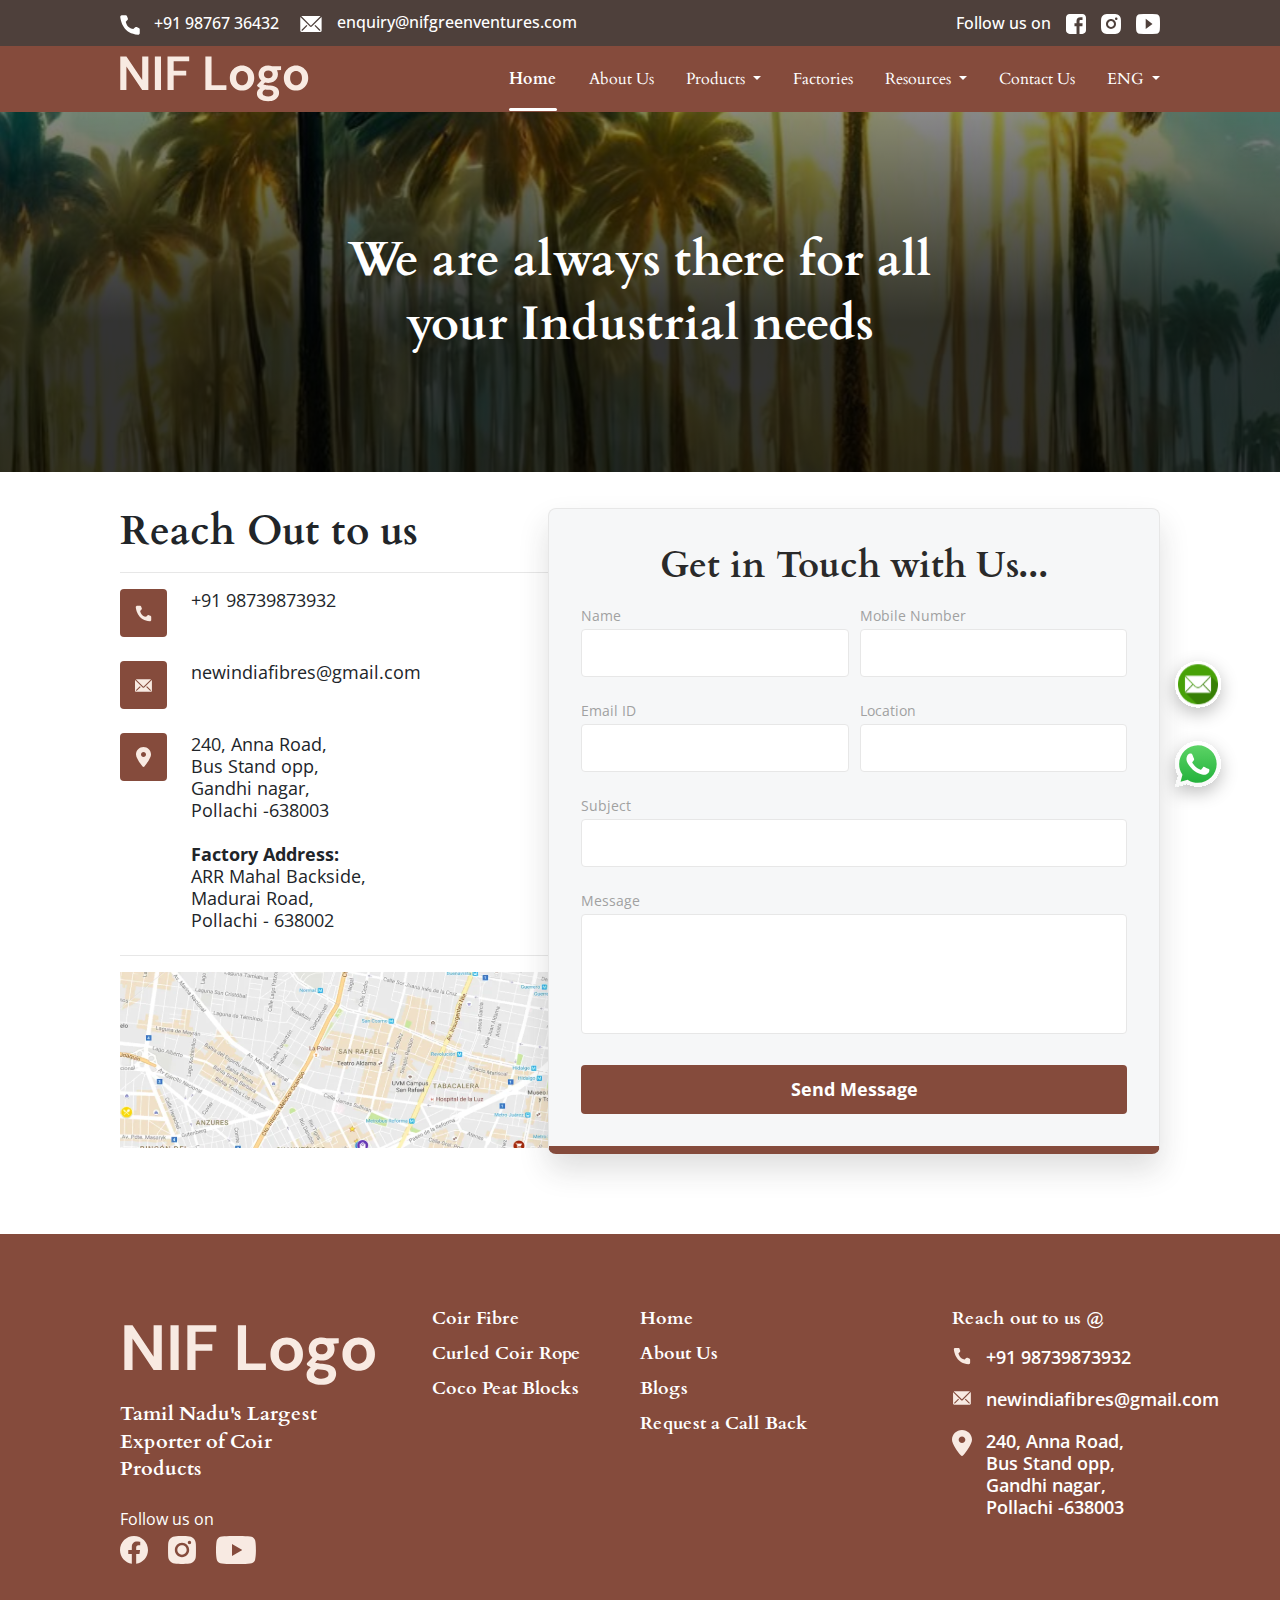
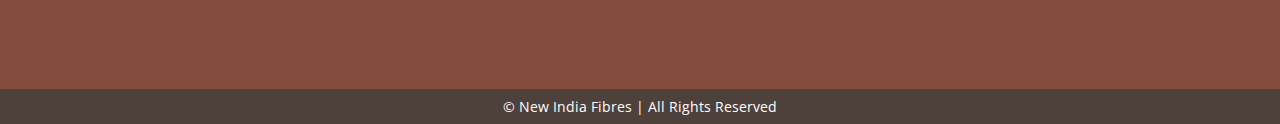
<file: contact.html>
<!DOCTYPE html>
<html lang="en">
  <head>
    <meta charset="UTF-8" />
    <meta http-equiv="X-UA-Compatible" content="IE=edge" />
    <meta name="viewport" content="width=device-width, initial-scale=1.0" />
    <link rel="preconnect" href="https://fonts.googleapis.com" />
    <link rel="preconnect" href="https://fonts.gstatic.com" crossorigin />
    <link
      href="https://fonts.googleapis.com/css2?family=Cardo:wght@400;700&family=Josefin+Sans:wght@400;500;600;700&family=Open+Sans:wght@300;400;500;600;700;800&display=swap"
      rel="stylesheet"
    />
    <link rel="stylesheet" href="./assets/css/bootstrap.min.css" />
    <link rel="stylesheet" href="./assets/css/style.css" />
    <link rel="stylesheet" href="./assets/css/contact.css" />
    <link rel="stylesheet" href="./assets/css/slick-theme.css" />
    <link rel="stylesheet" href="./assets/css/slick.css" />
    <title>Contact</title>
  </head>
  <body>
    <!-- Header -->
    <div class="header">
      <div class="header-top">
        <div class="header-top-left">
          <ul>
            <li>
              <span>
                <svg
                  width="20"
                  height="20"
                  viewBox="0 0 20 20"
                  fill="none"
                  xmlns="http://www.w3.org/2000/svg"
                >
                  <path
                    d="M13.2475 14.11L14.9275 12.43C15.1538 12.2066 15.44 12.0536 15.7516 11.9897C16.0631 11.9258 16.3865 11.9537 16.6825 12.07L18.73 12.8875C19.0291 13.0089 19.2856 13.2162 19.4671 13.4831C19.6486 13.75 19.747 14.0647 19.75 14.3875V18.1375C19.7482 18.3571 19.7021 18.5741 19.6143 18.7753C19.5265 18.9766 19.3989 19.158 19.2391 19.3087C19.0793 19.4594 18.8907 19.5761 18.6847 19.652C18.4786 19.7278 18.2593 19.7612 18.04 19.75C3.69248 18.8575 0.797478 6.70753 0.249978 2.05753C0.224563 1.82918 0.247784 1.59804 0.318114 1.37931C0.388445 1.16058 0.50429 0.959225 0.658029 0.788483C0.811768 0.61774 0.999916 0.481484 1.2101 0.388679C1.42028 0.295873 1.64772 0.248621 1.87748 0.250031H5.49998C5.82324 0.250987 6.13881 0.348631 6.40612 0.530403C6.67344 0.712174 6.88025 0.96976 6.99998 1.27003L7.81748 3.31753C7.93767 3.61233 7.96833 3.93601 7.90564 4.24814C7.84295 4.56027 7.68968 4.847 7.46498 5.07253L5.78498 6.75253C5.78498 6.75253 6.75248 13.3 13.2475 14.11Z"
                    fill="white"
                  />
                </svg>
              </span>
              <label> +91 98767 36432 </label>
            </li>
            <li>
              <span>
                <svg
                  width="24"
                  height="24"
                  viewBox="0 0 24 24"
                  fill="none"
                  xmlns="http://www.w3.org/2000/svg"
                >
                  <g clip-path="url(#clip0_287_787)">
                    <path
                      d="M21.5533 3.99994C21.4625 3.99058 21.3709 3.99058 21.28 3.99994H2.61334C2.49371 4.00179 2.37486 4.01972 2.26001 4.05328L11.8933 13.6466L21.5533 3.99994Z"
                      fill="white"
                    />
                    <path
                      d="M22.5404 4.92676L12.8338 14.5934C12.584 14.8418 12.246 14.9811 11.8938 14.9811C11.5415 14.9811 11.2036 14.8418 10.9538 14.5934L1.33378 5.00009C1.3042 5.10878 1.28852 5.22079 1.28711 5.33342V18.6668C1.28711 19.0204 1.42759 19.3595 1.67763 19.6096C1.92768 19.8596 2.26682 20.0001 2.62044 20.0001H21.2871C21.6407 20.0001 21.9799 19.8596 22.2299 19.6096C22.48 19.3595 22.6204 19.0204 22.6204 18.6668V5.33342C22.6151 5.19453 22.5881 5.05731 22.5404 4.92676V4.92676ZM3.53378 18.6668H2.60711V17.7134L7.45378 12.9068L8.39378 13.8468L3.53378 18.6668ZM21.2738 18.6668H20.3404L15.4804 13.8468L16.4204 12.9068L21.2671 17.7134L21.2738 18.6668Z"
                      fill="white"
                    />
                  </g>
                  <defs>
                    <clipPath id="clip0_287_787">
                      <rect width="24" height="24" fill="white" />
                    </clipPath>
                  </defs>
                </svg>

                <label> enquiry@nifgreenventures.com </label>
              </span>
            </li>
          </ul>
        </div>
        <div class="header-top-right">
          <ul>
            <li>
              <label> Follow us on </label>
            </li>
            <li>
              <span>
                <a>
                  <svg
                    width="20"
                    height="20"
                    viewBox="0 0 20 20"
                    fill="none"
                    xmlns="http://www.w3.org/2000/svg"
                  >
                    <path
                      d="M3.65188 0C1.6289 0 0 1.6289 0 3.65188V16.3481C0 18.3711 1.6289 20 3.65188 20H10.5331V12.1813H8.46564V9.36626H10.5331V6.96126C10.5331 5.07176 11.7547 3.33688 14.5688 3.33688C15.7081 3.33688 16.5506 3.44626 16.5506 3.44626L16.4844 6.07502C16.4844 6.07502 15.6251 6.0669 14.6875 6.0669C13.6727 6.0669 13.51 6.53446 13.51 7.31066V9.36628H16.565L16.4319 12.1813H13.51V20H16.3481C18.3711 20 20 18.3711 20 16.3482V3.6519C20 1.62892 18.3711 2e-05 16.3481 2e-05H3.65186L3.65188 0Z"
                      fill="white"
                    />
                  </svg>
                </a>
              </span>
            </li>
            <li>
              <span>
                <a>
                  <svg
                    width="20"
                    height="20"
                    viewBox="0 0 20 20"
                    fill="none"
                    xmlns="http://www.w3.org/2000/svg"
                  >
                    <path
                      d="M10 0C12.717 0 13.056 0.00999994 14.122 0.0599999C15.187 0.11 15.912 0.277 16.55 0.525C17.21 0.779 17.766 1.123 18.322 1.678C18.8305 2.1779 19.224 2.78259 19.475 3.45C19.722 4.087 19.89 4.813 19.94 5.878C19.987 6.944 20 7.283 20 10C20 12.717 19.99 13.056 19.94 14.122C19.89 15.187 19.722 15.912 19.475 16.55C19.2247 17.2178 18.8311 17.8226 18.322 18.322C17.822 18.8303 17.2173 19.2238 16.55 19.475C15.913 19.722 15.187 19.89 14.122 19.94C13.056 19.987 12.717 20 10 20C7.283 20 6.944 19.99 5.878 19.94C4.813 19.89 4.088 19.722 3.45 19.475C2.78233 19.2245 2.17753 18.8309 1.678 18.322C1.16941 17.8222 0.775931 17.2175 0.525 16.55C0.277 15.913 0.11 15.187 0.0599999 14.122C0.0129999 13.056 0 12.717 0 10C0 7.283 0.00999994 6.944 0.0599999 5.878C0.11 4.812 0.277 4.088 0.525 3.45C0.775236 2.78218 1.1688 2.17732 1.678 1.678C2.17767 1.16923 2.78243 0.775729 3.45 0.525C4.088 0.277 4.812 0.11 5.878 0.0599999C6.944 0.0129999 7.283 0 10 0ZM10 5C8.67392 5 7.40215 5.52678 6.46447 6.46447C5.52678 7.40215 5 8.67392 5 10C5 11.3261 5.52678 12.5979 6.46447 13.5355C7.40215 14.4732 8.67392 15 10 15C11.3261 15 12.5979 14.4732 13.5355 13.5355C14.4732 12.5979 15 11.3261 15 10C15 8.67392 14.4732 7.40215 13.5355 6.46447C12.5979 5.52678 11.3261 5 10 5ZM16.5 4.75C16.5 4.41848 16.3683 4.10054 16.1339 3.86612C15.8995 3.6317 15.5815 3.5 15.25 3.5C14.9185 3.5 14.6005 3.6317 14.3661 3.86612C14.1317 4.10054 14 4.41848 14 4.75C14 5.08152 14.1317 5.39946 14.3661 5.63388C14.6005 5.8683 14.9185 6 15.25 6C15.5815 6 15.8995 5.8683 16.1339 5.63388C16.3683 5.39946 16.5 5.08152 16.5 4.75ZM10 7C10.7956 7 11.5587 7.31607 12.1213 7.87868C12.6839 8.44129 13 9.20435 13 10C13 10.7956 12.6839 11.5587 12.1213 12.1213C11.5587 12.6839 10.7956 13 10 13C9.20435 13 8.44129 12.6839 7.87868 12.1213C7.31607 11.5587 7 10.7956 7 10C7 9.20435 7.31607 8.44129 7.87868 7.87868C8.44129 7.31607 9.20435 7 10 7Z"
                      fill="white"
                    />
                  </svg>
                </a>
              </span>
            </li>
            <li>
              <span>
                <a>
                  <svg
                    width="24"
                    height="20"
                    viewBox="0 0 24 20"
                    fill="none"
                    xmlns="http://www.w3.org/2000/svg"
                  >
                    <path
                      d="M23.8423 4.41603C23.8423 2.07234 22.2907 0.186974 20.3735 0.186974C17.7767 0.0520817 15.1282 0 12.4217 0H11.5779C8.87792 0 6.2248 0.0520818 3.62792 0.187495C1.71542 0.187495 0.163859 2.08328 0.163859 4.42696C0.0466718 6.28056 -0.00301573 8.13467 -0.000203231 9.98879C-0.00489073 11.8429 0.0482343 13.6988 0.159172 15.5563C0.159172 17.9 1.71073 19.801 3.62323 19.801C6.35136 19.9416 9.1498 20.0041 11.9951 19.9989C14.8451 20.0094 17.6357 19.9434 20.367 19.801C22.2842 19.801 23.8357 17.9 23.8357 15.5563C23.9482 13.697 23.9998 11.8429 23.9951 9.98358C24.0057 8.12947 23.9548 6.27361 23.8423 4.41603ZM9.70292 15.098V4.86393L16.4998 9.97837L9.70292 15.098Z"
                      fill="white"
                    />
                  </svg>
                </a>
              </span>
            </li>
          </ul>
        </div>
      </div>

      <nav class="navbar navbar-expand-md navbar-light">
        <svg
          width="189"
          height="46"
          viewBox="0 0 189 46"
          fill="#fff"
          xmlns="http://www.w3.org/2000/svg"
        >
          <path
            d="M0.264 34V0.399998H6.408L22.2 24.064V0.399998H28.344V34H22.2L6.408 10.384V34H0.264ZM34.8578 34V0.399998H41.0018V34H34.8578ZM47.514 34V0.399998H69.21V5.344H53.658V14.752H66.234V19.6H53.658V34H47.514ZM85.389 34V0.399998H91.533V29.2H106.413V34H85.389ZM122.028 34.576C119.724 34.576 117.644 34.048 115.788 32.992C113.964 31.936 112.508 30.48 111.42 28.624C110.364 26.736 109.836 24.56 109.836 22.096C109.836 19.632 110.38 17.472 111.468 15.616C112.556 13.728 114.012 12.256 115.836 11.2C117.692 10.144 119.772 9.616 122.076 9.616C124.348 9.616 126.396 10.144 128.22 11.2C130.076 12.256 131.532 13.728 132.588 15.616C133.676 17.472 134.22 19.632 134.22 22.096C134.22 24.56 133.676 26.736 132.588 28.624C131.532 30.48 130.076 31.936 128.22 32.992C126.364 34.048 124.3 34.576 122.028 34.576ZM122.028 29.248C123.628 29.248 125.02 28.656 126.204 27.472C127.388 26.256 127.98 24.464 127.98 22.096C127.98 19.728 127.388 17.952 126.204 16.768C125.02 15.552 123.644 14.944 122.076 14.944C120.444 14.944 119.036 15.552 117.852 16.768C116.7 17.952 116.124 19.728 116.124 22.096C116.124 24.464 116.7 26.256 117.852 27.472C119.036 28.656 120.428 29.248 122.028 29.248ZM148.294 26.896C147.142 26.896 146.07 26.768 145.078 26.512L143.302 28.288C143.846 28.576 144.582 28.816 145.51 29.008C146.438 29.2 147.942 29.392 150.022 29.584C153.19 29.872 155.494 30.624 156.934 31.84C158.374 33.056 159.094 34.736 159.094 36.88C159.094 38.288 158.71 39.616 157.942 40.864C157.174 42.144 155.99 43.168 154.39 43.936C152.79 44.736 150.742 45.136 148.246 45.136C144.854 45.136 142.118 44.496 140.038 43.216C137.958 41.968 136.918 40.08 136.918 37.552C136.918 35.408 137.958 33.552 140.038 31.984C139.398 31.696 138.838 31.392 138.358 31.072C137.91 30.752 137.51 30.416 137.158 30.064V28.96L141.334 24.544C139.478 22.912 138.55 20.816 138.55 18.256C138.55 16.656 138.934 15.2 139.702 13.888C140.502 12.576 141.622 11.536 143.062 10.768C144.502 10 146.246 9.616 148.294 9.616C149.638 9.616 150.886 9.808 152.038 10.192H161.062V13.936L156.982 14.224C157.622 15.44 157.942 16.784 157.942 18.256C157.942 19.856 157.558 21.312 156.79 22.624C156.022 23.936 154.902 24.976 153.43 25.744C151.99 26.512 150.278 26.896 148.294 26.896ZM148.294 22.192C149.542 22.192 150.566 21.856 151.366 21.184C152.198 20.512 152.614 19.552 152.614 18.304C152.614 17.056 152.198 16.096 151.366 15.424C150.566 14.752 149.542 14.416 148.294 14.416C146.982 14.416 145.926 14.752 145.126 15.424C144.326 16.096 143.926 17.056 143.926 18.304C143.926 19.552 144.326 20.512 145.126 21.184C145.926 21.856 146.982 22.192 148.294 22.192ZM142.534 36.928C142.534 38.112 143.078 38.992 144.166 39.568C145.286 40.176 146.646 40.48 148.246 40.48C149.782 40.48 151.03 40.16 151.99 39.52C152.95 38.912 153.43 38.08 153.43 37.024C153.43 36.16 153.11 35.44 152.47 34.864C151.862 34.288 150.63 33.936 148.774 33.808C147.462 33.712 146.246 33.568 145.126 33.376C144.198 33.888 143.526 34.448 143.11 35.056C142.726 35.664 142.534 36.288 142.534 36.928ZM176.028 34.576C173.724 34.576 171.644 34.048 169.788 32.992C167.964 31.936 166.508 30.48 165.42 28.624C164.364 26.736 163.836 24.56 163.836 22.096C163.836 19.632 164.38 17.472 165.468 15.616C166.556 13.728 168.012 12.256 169.836 11.2C171.692 10.144 173.772 9.616 176.076 9.616C178.348 9.616 180.396 10.144 182.22 11.2C184.076 12.256 185.532 13.728 186.588 15.616C187.676 17.472 188.22 19.632 188.22 22.096C188.22 24.56 187.676 26.736 186.588 28.624C185.532 30.48 184.076 31.936 182.22 32.992C180.364 34.048 178.3 34.576 176.028 34.576ZM176.028 29.248C177.628 29.248 179.02 28.656 180.204 27.472C181.388 26.256 181.98 24.464 181.98 22.096C181.98 19.728 181.388 17.952 180.204 16.768C179.02 15.552 177.644 14.944 176.076 14.944C174.444 14.944 173.036 15.552 171.852 16.768C170.7 17.952 170.124 19.728 170.124 22.096C170.124 24.464 170.7 26.256 171.852 27.472C173.036 28.656 174.428 29.248 176.028 29.248Z"
            fill="#F8EAE2"
          />
        </svg>
        <button class="navbar-toggler">
          <span class="navbar-toggler-icon"> </span>
        </button>
        <div class="collapse navbar-collapse" id="navbarTogglerDemo01">
          <ul class="navbar-nav">
            <li class="nav-item">
              <a class="nav-link active" aria-current="page" href="#">Home</a>
              <span></span>
            </li>
            <li class="nav-item">
              <a class="nav-link" href="#">About Us</a>
            </li>
            <li class="nav-item dropdown">
              <a
                class="nav-link dropdown-toggle"
                href="#"
                id="navbarDropdown"
                role="button"
                data-bs-toggle="dropdown"
                aria-expanded="false"
              >
                Products
              </a>
              <ul class="dropdown-menu" aria-labelledby="navbarDropdown">
                <li><a class="dropdown-item" href="#">Coir fibres</a></li>
                <li><a class="dropdown-item" href="#">Curled Coir Ropes</a></li>
              </ul>
            </li>
            <li class="nav-item">
              <a class="nav-link" aria-current="page" href="#">Factories</a>
            </li>
            <li class="nav-item dropdown">
              <a
                class="nav-link dropdown-toggle"
                href="#"
                id="navbarDropdown"
                role="button"
                data-bs-toggle="dropdown"
                aria-expanded="false"
              >
                Resources
              </a>
              <ul class="dropdown-menu" aria-labelledby="navbarDropdown">
                <li><a class="dropdown-item" href="#">Coir fibres</a></li>
                <li><a class="dropdown-item" href="#">Curled Coir Ropes</a></li>
              </ul>
            </li>
            <li class="nav-item">
              <a class="nav-link" href="#">Contact Us</a>
            </li>
            <li class="nav-item dropdown">
              <a
                class="nav-link dropdown-toggle"
                href="#"
                id="navbarDropdown"
                role="button"
                data-bs-toggle="dropdown"
                aria-expanded="false"
              >
                ENG
              </a>
              <ul class="dropdown-menu" aria-labelledby="navbarDropdown">
                <li><a class="dropdown-item" href="#">ENG</a></li>
                <li><a class="dropdown-item" href="#">UAE</a></li>
              </ul>
            </li>
          </ul>
        </div>
      </nav>

      <nav class="mob-show mob-navbar hide">
        <div class="nav-logo">
          <img src="./assets/images/mobile-logo.svg" alt="nif-logo" />
          <img src="./assets/images/close.svg" class="close" alt="close" />
        </div>
        <ul class="main-navbar">
          <li><a href="">Home</a></li>
          <li><a href="">About us</a></li>
          <li onclick="productFunction()">
            <a>Products</a><img src="./assets/images/arrow.svg" alt="arrow" />
          </li>
          <li><a href="">Factories</a></li>
          <li onclick="resourceFunction()">
            <a>Resources</a><img src="./assets/images/arrow.svg" alt="arrow" />
          </li>
          <li><a href="">Contact us</a></li>
        </ul>
        <ul class="product-navbar">
          <button class="btn" onclick="closeFunction()">
            <img src="./assets/images/back.svg" alt="arrow" /> Back
          </button>
          <li><a href="">Coir Products</a></li>
          <li><a href="">Curled Coir Ropes</a></li>
          <li><a href="">Coco Pith Blocks</a></li>
          <li><a href="">Coco Pith Blocks</a></li>
          <button class="btn">
            View all Products
            <img src="./assets/images/arrow-right-fill.svg" alt="nav-arrow" />
          </button>
        </ul>
      </nav>
    </div>
    <!-- Sidebar icons -->

    <div class="sidebar-icons d-none d-md-block">
      <img
        src="./assets/images/up-arrow.svg"
        id="scrollTopButton"
        alt="up-arrow"
        onclick="topFunction()"
      /><img src="./assets/images/message.svg" alt="message-icon" /><img
        src="./assets/images/whatsapp.svg"
        alt="whatsapp-icon"
      />
    </div>

    <!-- Common Banner -->
    <div class="common-banner">
      <img
        src="./assets/images/contact-header.svg"
        class="d-none d-md-block"
        alt="contact-header"
      />
      <img
        src="./assets/images/contact-mob-header.svg"
        class="d-block d-md-none"
        alt="contact-header"
      />
      <h1>We are always there for all your Industrial needs</h1>
    </div>

    <div class="contact-body common-padding1">
      <!-- Reach to us -->
      <div class="contact-reach">
        <h2>Reach Out to us</h2>
        <div class="contact-info">
          <div>
            <div><img src="./assets/images/phone.svg" alt="phone" /></div>
            <p>+91 98739873932</p>
          </div>
          <div>
            <div><img src="./assets/images/email.svg" alt="phone" /></div>
            <p>newindiafibres@gmail.com</p>
          </div>
          <div>
            <div><img src="./assets/images/location.svg" alt="phone" /></div>
            <p>
              240, Anna Road, <br />Bus Stand opp, <br />Gandhi nagar,
              <br />Pollachi -638003<br /><br /><strong>Factory Address:</strong
              ><br />
              ARR Mahal Backside,<br />Madurai Road,<br />Pollachi - 638002
            </p>
          </div>
        </div>
        <div class="contact-map">
          <img src="./assets/images/map.svg" alt="map" />
        </div>
      </div>
      <!-- Contact Form -->
      <div class="contact-form">
        <h2>Get in Touch with Us...</h2>
        <form id="contact">
          <div class="custom-container">
            <div class="custom-input">
              <label>Name</label>
              <input type="text" name="name" />
            </div>
            <div class="custom-input">
              <label>Mobile Number</label>
              <input type="text" name="mobile" />
            </div>
          </div>
          <div class="custom-container">
            <div class="custom-input">
              <label>Email ID </label>
              <input type="text" name="email" />
            </div>
            <div class="custom-input">
              <label>Location</label>
              <input type="text" name="location" />
            </div>
          </div>
          <div class="custom-input">
            <label>Subject</label>
            <input type="text" name="subject" />
          </div>
          <div class="custom-input">
            <label>Message</label>
            <textarea rows="4"> </textarea>
          </div>
          <button class="btn btn-primary send-btn">Send Message</button>
        </form>
      </div>
    </div>

    <!-- Footer -->

    <footer>
      <div class="common-padding1">
        <div class="footer-content">
          <div class="about">
            <img class="logo" src="./assets/images/logo.svg" alt="logo" />
            <h3>Tamil Nadu's Largest Exporter of Coir Products</h3>
            <div class="social-links">
              <p>Follow us on</p>
              <div class="social-icons d-none d-md-block">
                <a href=""
                  ><img src="./assets/images/facebook.svg" alt="facebook"
                /></a>
                <a href=""
                  ><img src="./assets/images/instagram.svg" alt="instagram"
                /></a>
                <a href=""
                  ><img src="./assets/images/youtube.svg" alt="youtube"
                /></a>
              </div>
            </div>
          </div>
          <div class="product-links">
            <a href="">Coir Fibre</a>
            <a href="">Curled Coir Rope</a>
            <a href="">Coco Peat Blocks</a>
          </div>
          <div class="navigation-links">
            <a href="">Home</a>
            <a href="">About Us</a>
            <a href="">Blogs</a>
            <a href="">Request a Call Back</a>
          </div>
          <div class="contact-info">
            <h4>Reach out to us @</h4>
            <div>
              <img src="./assets/images/phone.svg" alt="phone" />
              <p>+91 98739873932</p>
            </div>
            <div>
              <img src="./assets/images/email.svg" alt="phone" />
              <p>newindiafibres@gmail.com</p>
            </div>
            <div>
              <img src="./assets/images/location.svg" alt="phone" />
              <p>
                240, Anna Road, <br />Bus Stand opp, <br />Gandhi nagar,
                <br />Pollachi -638003
              </p>
            </div>
          </div>
          <div class="social-links d-block d-md-none">
            <p>Follow us on</p>
            <div class="social-icons">
              <a href=""
                ><img src="./assets/images/facebook.svg" alt="facebook"
              /></a>
              <a href=""
                ><img src="./assets/images/instagram.svg" alt="instagram"
              /></a>
              <a href=""
                ><img src="./assets/images/youtube.svg" alt="youtube"
              /></a>
            </div>
          </div>
        </div>
      </div>
    </footer>
    <p class="copyright">&#169; New India Fibres | All Rights Reserved</p>
    <script src="./assets/js/jquery.min.js"></script>
    <script src="./assets/js/bootstrap.min.js"></script>
    <script src="./assets/js/slick.min.js"></script>
    <script src="./assets/js/script.js"></script>
    <script src="./assets/js/jquery_validate_min_js.js"></script>
  </body>
</html>
</file>
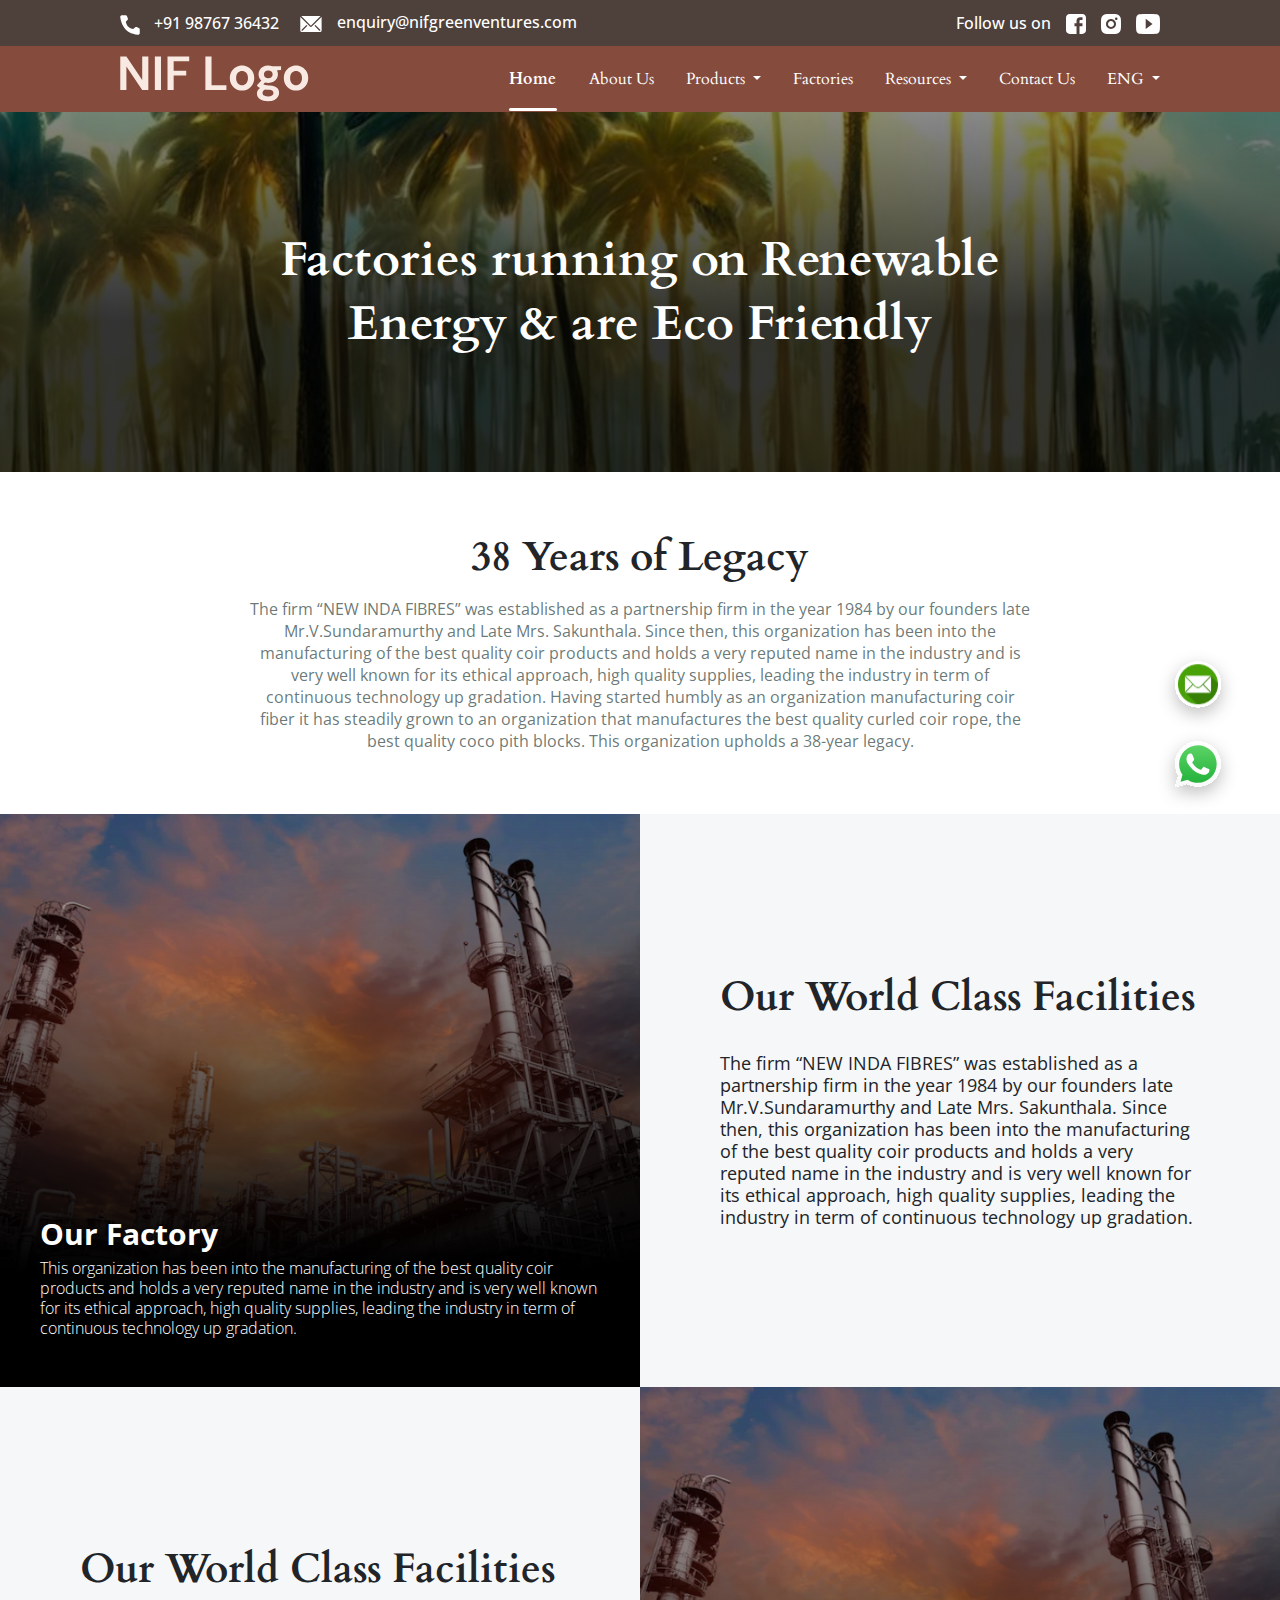
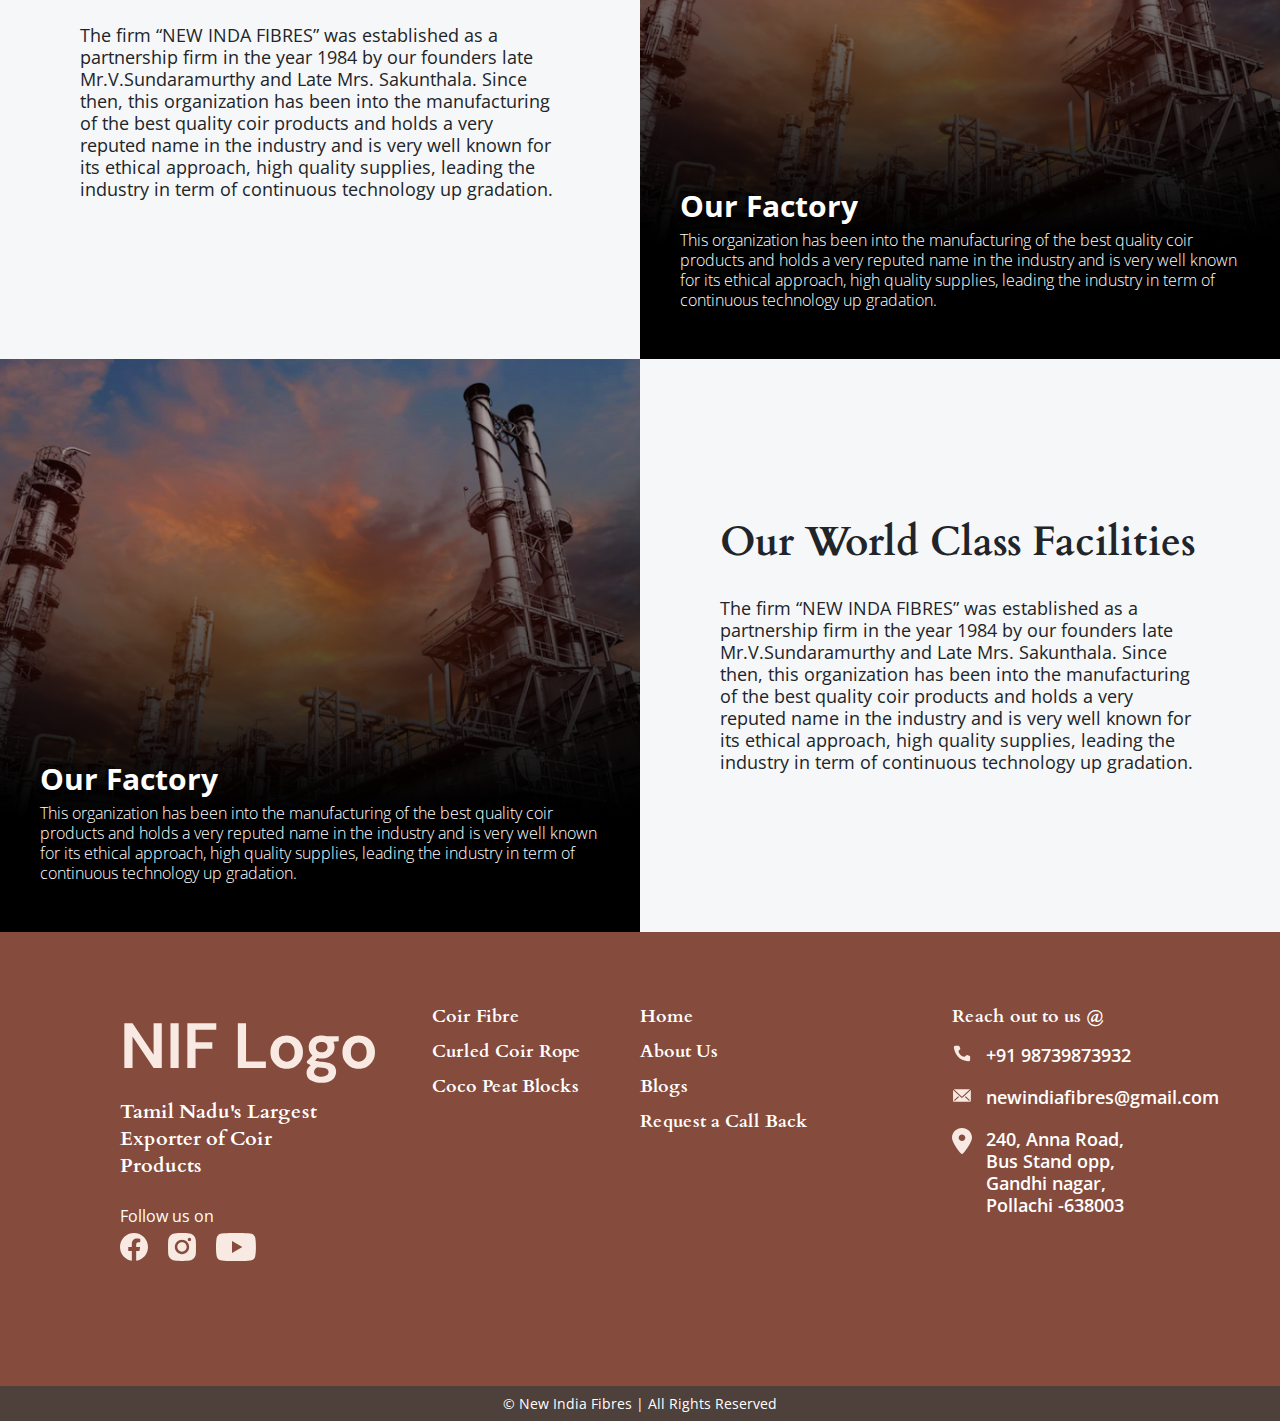
<file: factories.html>
<!DOCTYPE html>
<html lang="en">
  <head>
    <meta charset="UTF-8" />
    <meta http-equiv="X-UA-Compatible" content="IE=edge" />
    <meta name="viewport" content="width=device-width, initial-scale=1.0" />
    <link rel="preconnect" href="https://fonts.googleapis.com" />
    <link rel="preconnect" href="https://fonts.gstatic.com" crossorigin />
    <link
      href="https://fonts.googleapis.com/css2?family=Cardo:wght@400;700&family=Josefin+Sans:wght@400;500;600;700&family=Open+Sans:wght@300;400;500;600;700;800&display=swap"
      rel="stylesheet"
    />
    <link rel="stylesheet" href="./assets/css/bootstrap.min.css" />
    <link rel="stylesheet" href="./assets/css/style.css" />
    <link rel="stylesheet" href="./assets/css/contact.css" />
    <link rel="stylesheet" href="./assets/css/product.css" />
    <link rel="stylesheet" href="./assets/css/slick-theme.css" />
    <link rel="stylesheet" href="./assets/css/slick.css" />
    <title>Factories</title>
  </head>
  <body>
    <!-- Header -->
    <div class="header">
      <div class="header-top">
        <div class="header-top-left">
          <ul>
            <li>
              <span>
                <svg
                  width="20"
                  height="20"
                  viewBox="0 0 20 20"
                  fill="none"
                  xmlns="http://www.w3.org/2000/svg"
                >
                  <path
                    d="M13.2475 14.11L14.9275 12.43C15.1538 12.2066 15.44 12.0536 15.7516 11.9897C16.0631 11.9258 16.3865 11.9537 16.6825 12.07L18.73 12.8875C19.0291 13.0089 19.2856 13.2162 19.4671 13.4831C19.6486 13.75 19.747 14.0647 19.75 14.3875V18.1375C19.7482 18.3571 19.7021 18.5741 19.6143 18.7753C19.5265 18.9766 19.3989 19.158 19.2391 19.3087C19.0793 19.4594 18.8907 19.5761 18.6847 19.652C18.4786 19.7278 18.2593 19.7612 18.04 19.75C3.69248 18.8575 0.797478 6.70753 0.249978 2.05753C0.224563 1.82918 0.247784 1.59804 0.318114 1.37931C0.388445 1.16058 0.50429 0.959225 0.658029 0.788483C0.811768 0.61774 0.999916 0.481484 1.2101 0.388679C1.42028 0.295873 1.64772 0.248621 1.87748 0.250031H5.49998C5.82324 0.250987 6.13881 0.348631 6.40612 0.530403C6.67344 0.712174 6.88025 0.96976 6.99998 1.27003L7.81748 3.31753C7.93767 3.61233 7.96833 3.93601 7.90564 4.24814C7.84295 4.56027 7.68968 4.847 7.46498 5.07253L5.78498 6.75253C5.78498 6.75253 6.75248 13.3 13.2475 14.11Z"
                    fill="white"
                  />
                </svg>
              </span>
              <label> +91 98767 36432 </label>
            </li>
            <li>
              <span>
                <svg
                  width="24"
                  height="24"
                  viewBox="0 0 24 24"
                  fill="none"
                  xmlns="http://www.w3.org/2000/svg"
                >
                  <g clip-path="url(#clip0_287_787)">
                    <path
                      d="M21.5533 3.99994C21.4625 3.99058 21.3709 3.99058 21.28 3.99994H2.61334C2.49371 4.00179 2.37486 4.01972 2.26001 4.05328L11.8933 13.6466L21.5533 3.99994Z"
                      fill="white"
                    />
                    <path
                      d="M22.5404 4.92676L12.8338 14.5934C12.584 14.8418 12.246 14.9811 11.8938 14.9811C11.5415 14.9811 11.2036 14.8418 10.9538 14.5934L1.33378 5.00009C1.3042 5.10878 1.28852 5.22079 1.28711 5.33342V18.6668C1.28711 19.0204 1.42759 19.3595 1.67763 19.6096C1.92768 19.8596 2.26682 20.0001 2.62044 20.0001H21.2871C21.6407 20.0001 21.9799 19.8596 22.2299 19.6096C22.48 19.3595 22.6204 19.0204 22.6204 18.6668V5.33342C22.6151 5.19453 22.5881 5.05731 22.5404 4.92676V4.92676ZM3.53378 18.6668H2.60711V17.7134L7.45378 12.9068L8.39378 13.8468L3.53378 18.6668ZM21.2738 18.6668H20.3404L15.4804 13.8468L16.4204 12.9068L21.2671 17.7134L21.2738 18.6668Z"
                      fill="white"
                    />
                  </g>
                  <defs>
                    <clipPath id="clip0_287_787">
                      <rect width="24" height="24" fill="white" />
                    </clipPath>
                  </defs>
                </svg>

                <label> enquiry@nifgreenventures.com </label>
              </span>
            </li>
          </ul>
        </div>
        <div class="header-top-right">
          <ul>
            <li>
              <label> Follow us on </label>
            </li>
            <li>
              <span>
                <a>
                  <svg
                    width="20"
                    height="20"
                    viewBox="0 0 20 20"
                    fill="none"
                    xmlns="http://www.w3.org/2000/svg"
                  >
                    <path
                      d="M3.65188 0C1.6289 0 0 1.6289 0 3.65188V16.3481C0 18.3711 1.6289 20 3.65188 20H10.5331V12.1813H8.46564V9.36626H10.5331V6.96126C10.5331 5.07176 11.7547 3.33688 14.5688 3.33688C15.7081 3.33688 16.5506 3.44626 16.5506 3.44626L16.4844 6.07502C16.4844 6.07502 15.6251 6.0669 14.6875 6.0669C13.6727 6.0669 13.51 6.53446 13.51 7.31066V9.36628H16.565L16.4319 12.1813H13.51V20H16.3481C18.3711 20 20 18.3711 20 16.3482V3.6519C20 1.62892 18.3711 2e-05 16.3481 2e-05H3.65186L3.65188 0Z"
                      fill="white"
                    />
                  </svg>
                </a>
              </span>
            </li>
            <li>
              <span>
                <a>
                  <svg
                    width="20"
                    height="20"
                    viewBox="0 0 20 20"
                    fill="none"
                    xmlns="http://www.w3.org/2000/svg"
                  >
                    <path
                      d="M10 0C12.717 0 13.056 0.00999994 14.122 0.0599999C15.187 0.11 15.912 0.277 16.55 0.525C17.21 0.779 17.766 1.123 18.322 1.678C18.8305 2.1779 19.224 2.78259 19.475 3.45C19.722 4.087 19.89 4.813 19.94 5.878C19.987 6.944 20 7.283 20 10C20 12.717 19.99 13.056 19.94 14.122C19.89 15.187 19.722 15.912 19.475 16.55C19.2247 17.2178 18.8311 17.8226 18.322 18.322C17.822 18.8303 17.2173 19.2238 16.55 19.475C15.913 19.722 15.187 19.89 14.122 19.94C13.056 19.987 12.717 20 10 20C7.283 20 6.944 19.99 5.878 19.94C4.813 19.89 4.088 19.722 3.45 19.475C2.78233 19.2245 2.17753 18.8309 1.678 18.322C1.16941 17.8222 0.775931 17.2175 0.525 16.55C0.277 15.913 0.11 15.187 0.0599999 14.122C0.0129999 13.056 0 12.717 0 10C0 7.283 0.00999994 6.944 0.0599999 5.878C0.11 4.812 0.277 4.088 0.525 3.45C0.775236 2.78218 1.1688 2.17732 1.678 1.678C2.17767 1.16923 2.78243 0.775729 3.45 0.525C4.088 0.277 4.812 0.11 5.878 0.0599999C6.944 0.0129999 7.283 0 10 0ZM10 5C8.67392 5 7.40215 5.52678 6.46447 6.46447C5.52678 7.40215 5 8.67392 5 10C5 11.3261 5.52678 12.5979 6.46447 13.5355C7.40215 14.4732 8.67392 15 10 15C11.3261 15 12.5979 14.4732 13.5355 13.5355C14.4732 12.5979 15 11.3261 15 10C15 8.67392 14.4732 7.40215 13.5355 6.46447C12.5979 5.52678 11.3261 5 10 5ZM16.5 4.75C16.5 4.41848 16.3683 4.10054 16.1339 3.86612C15.8995 3.6317 15.5815 3.5 15.25 3.5C14.9185 3.5 14.6005 3.6317 14.3661 3.86612C14.1317 4.10054 14 4.41848 14 4.75C14 5.08152 14.1317 5.39946 14.3661 5.63388C14.6005 5.8683 14.9185 6 15.25 6C15.5815 6 15.8995 5.8683 16.1339 5.63388C16.3683 5.39946 16.5 5.08152 16.5 4.75ZM10 7C10.7956 7 11.5587 7.31607 12.1213 7.87868C12.6839 8.44129 13 9.20435 13 10C13 10.7956 12.6839 11.5587 12.1213 12.1213C11.5587 12.6839 10.7956 13 10 13C9.20435 13 8.44129 12.6839 7.87868 12.1213C7.31607 11.5587 7 10.7956 7 10C7 9.20435 7.31607 8.44129 7.87868 7.87868C8.44129 7.31607 9.20435 7 10 7Z"
                      fill="white"
                    />
                  </svg>
                </a>
              </span>
            </li>
            <li>
              <span>
                <a>
                  <svg
                    width="24"
                    height="20"
                    viewBox="0 0 24 20"
                    fill="none"
                    xmlns="http://www.w3.org/2000/svg"
                  >
                    <path
                      d="M23.8423 4.41603C23.8423 2.07234 22.2907 0.186974 20.3735 0.186974C17.7767 0.0520817 15.1282 0 12.4217 0H11.5779C8.87792 0 6.2248 0.0520818 3.62792 0.187495C1.71542 0.187495 0.163859 2.08328 0.163859 4.42696C0.0466718 6.28056 -0.00301573 8.13467 -0.000203231 9.98879C-0.00489073 11.8429 0.0482343 13.6988 0.159172 15.5563C0.159172 17.9 1.71073 19.801 3.62323 19.801C6.35136 19.9416 9.1498 20.0041 11.9951 19.9989C14.8451 20.0094 17.6357 19.9434 20.367 19.801C22.2842 19.801 23.8357 17.9 23.8357 15.5563C23.9482 13.697 23.9998 11.8429 23.9951 9.98358C24.0057 8.12947 23.9548 6.27361 23.8423 4.41603ZM9.70292 15.098V4.86393L16.4998 9.97837L9.70292 15.098Z"
                      fill="white"
                    />
                  </svg>
                </a>
              </span>
            </li>
          </ul>
        </div>
      </div>

      <nav class="navbar navbar-expand-md navbar-light">
        <svg
          width="189"
          height="46"
          viewBox="0 0 189 46"
          fill="#fff"
          xmlns="http://www.w3.org/2000/svg"
        >
          <path
            d="M0.264 34V0.399998H6.408L22.2 24.064V0.399998H28.344V34H22.2L6.408 10.384V34H0.264ZM34.8578 34V0.399998H41.0018V34H34.8578ZM47.514 34V0.399998H69.21V5.344H53.658V14.752H66.234V19.6H53.658V34H47.514ZM85.389 34V0.399998H91.533V29.2H106.413V34H85.389ZM122.028 34.576C119.724 34.576 117.644 34.048 115.788 32.992C113.964 31.936 112.508 30.48 111.42 28.624C110.364 26.736 109.836 24.56 109.836 22.096C109.836 19.632 110.38 17.472 111.468 15.616C112.556 13.728 114.012 12.256 115.836 11.2C117.692 10.144 119.772 9.616 122.076 9.616C124.348 9.616 126.396 10.144 128.22 11.2C130.076 12.256 131.532 13.728 132.588 15.616C133.676 17.472 134.22 19.632 134.22 22.096C134.22 24.56 133.676 26.736 132.588 28.624C131.532 30.48 130.076 31.936 128.22 32.992C126.364 34.048 124.3 34.576 122.028 34.576ZM122.028 29.248C123.628 29.248 125.02 28.656 126.204 27.472C127.388 26.256 127.98 24.464 127.98 22.096C127.98 19.728 127.388 17.952 126.204 16.768C125.02 15.552 123.644 14.944 122.076 14.944C120.444 14.944 119.036 15.552 117.852 16.768C116.7 17.952 116.124 19.728 116.124 22.096C116.124 24.464 116.7 26.256 117.852 27.472C119.036 28.656 120.428 29.248 122.028 29.248ZM148.294 26.896C147.142 26.896 146.07 26.768 145.078 26.512L143.302 28.288C143.846 28.576 144.582 28.816 145.51 29.008C146.438 29.2 147.942 29.392 150.022 29.584C153.19 29.872 155.494 30.624 156.934 31.84C158.374 33.056 159.094 34.736 159.094 36.88C159.094 38.288 158.71 39.616 157.942 40.864C157.174 42.144 155.99 43.168 154.39 43.936C152.79 44.736 150.742 45.136 148.246 45.136C144.854 45.136 142.118 44.496 140.038 43.216C137.958 41.968 136.918 40.08 136.918 37.552C136.918 35.408 137.958 33.552 140.038 31.984C139.398 31.696 138.838 31.392 138.358 31.072C137.91 30.752 137.51 30.416 137.158 30.064V28.96L141.334 24.544C139.478 22.912 138.55 20.816 138.55 18.256C138.55 16.656 138.934 15.2 139.702 13.888C140.502 12.576 141.622 11.536 143.062 10.768C144.502 10 146.246 9.616 148.294 9.616C149.638 9.616 150.886 9.808 152.038 10.192H161.062V13.936L156.982 14.224C157.622 15.44 157.942 16.784 157.942 18.256C157.942 19.856 157.558 21.312 156.79 22.624C156.022 23.936 154.902 24.976 153.43 25.744C151.99 26.512 150.278 26.896 148.294 26.896ZM148.294 22.192C149.542 22.192 150.566 21.856 151.366 21.184C152.198 20.512 152.614 19.552 152.614 18.304C152.614 17.056 152.198 16.096 151.366 15.424C150.566 14.752 149.542 14.416 148.294 14.416C146.982 14.416 145.926 14.752 145.126 15.424C144.326 16.096 143.926 17.056 143.926 18.304C143.926 19.552 144.326 20.512 145.126 21.184C145.926 21.856 146.982 22.192 148.294 22.192ZM142.534 36.928C142.534 38.112 143.078 38.992 144.166 39.568C145.286 40.176 146.646 40.48 148.246 40.48C149.782 40.48 151.03 40.16 151.99 39.52C152.95 38.912 153.43 38.08 153.43 37.024C153.43 36.16 153.11 35.44 152.47 34.864C151.862 34.288 150.63 33.936 148.774 33.808C147.462 33.712 146.246 33.568 145.126 33.376C144.198 33.888 143.526 34.448 143.11 35.056C142.726 35.664 142.534 36.288 142.534 36.928ZM176.028 34.576C173.724 34.576 171.644 34.048 169.788 32.992C167.964 31.936 166.508 30.48 165.42 28.624C164.364 26.736 163.836 24.56 163.836 22.096C163.836 19.632 164.38 17.472 165.468 15.616C166.556 13.728 168.012 12.256 169.836 11.2C171.692 10.144 173.772 9.616 176.076 9.616C178.348 9.616 180.396 10.144 182.22 11.2C184.076 12.256 185.532 13.728 186.588 15.616C187.676 17.472 188.22 19.632 188.22 22.096C188.22 24.56 187.676 26.736 186.588 28.624C185.532 30.48 184.076 31.936 182.22 32.992C180.364 34.048 178.3 34.576 176.028 34.576ZM176.028 29.248C177.628 29.248 179.02 28.656 180.204 27.472C181.388 26.256 181.98 24.464 181.98 22.096C181.98 19.728 181.388 17.952 180.204 16.768C179.02 15.552 177.644 14.944 176.076 14.944C174.444 14.944 173.036 15.552 171.852 16.768C170.7 17.952 170.124 19.728 170.124 22.096C170.124 24.464 170.7 26.256 171.852 27.472C173.036 28.656 174.428 29.248 176.028 29.248Z"
            fill="#F8EAE2"
          />
        </svg>
        <button class="navbar-toggler">
          <span class="navbar-toggler-icon"> </span>
        </button>
        <div class="collapse navbar-collapse" id="navbarTogglerDemo01">
          <ul class="navbar-nav">
            <li class="nav-item">
              <a class="nav-link active" aria-current="page" href="./index.html"
                >Home</a
              >
              <span></span>
            </li>
            <li class="nav-item">
              <a class="nav-link" href="./about.html">About Us</a>
            </li>
            <li class="nav-item dropdown">
              <a
                class="nav-link dropdown-toggle"
                href=""
                id="navbarDropdown"
                role="button"
                data-bs-toggle="dropdown"
                aria-expanded="false"
              >
                Products
              </a>
              <ul class="dropdown-menu" aria-labelledby="navbarDropdown">
                <li>
                  <a class="dropdown-item" href="./coir.html">Coir fibres</a>
                </li>
                <li><a class="dropdown-item" href="#">Curled Coir Ropes</a></li>
                <li><a class="dropdown-item" href="#">Curled Coir Ropes</a></li>
                <li><a class="dropdown-item" href="#">Curled Coir Ropes</a></li>
                <li>
                  <a class="dropdown-item" href="./product.html"
                    >View All Products</a
                  >
                </li>
              </ul>
            </li>
            <li class="nav-item">
              <a class="nav-link" aria-current="page" href="./factories.html"
                >Factories</a
              >
            </li>
            <li class="nav-item dropdown">
              <a
                class="nav-link dropdown-toggle"
                href="#"
                id="navbarDropdown"
                role="button"
                data-bs-toggle="dropdown"
                aria-expanded="false"
              >
                Resources
              </a>
              <ul class="dropdown-menu" aria-labelledby="navbarDropdown">
                <li><a class="dropdown-item" href="#">Coir fibres</a></li>
                <li><a class="dropdown-item" href="#">Curled Coir Ropes</a></li>
              </ul>
            </li>
            <li class="nav-item">
              <a class="nav-link" href="./contact.html">Contact Us</a>
            </li>
            <li class="nav-item dropdown">
              <a
                class="nav-link dropdown-toggle"
                href="#"
                id="navbarDropdown"
                role="button"
                data-bs-toggle="dropdown"
                aria-expanded="false"
              >
                ENG
              </a>
              <ul class="dropdown-menu" aria-labelledby="navbarDropdown">
                <li><a class="dropdown-item" href="#">ENG</a></li>
                <li><a class="dropdown-item" href="#">UAE</a></li>
              </ul>
            </li>
          </ul>
        </div>
      </nav>

      <nav class="mob-show mob-navbar hide">
        <div class="nav-logo">
          <img src="./assets/images/mobile-logo.svg" alt="nif-logo" />
          <img src="./assets/images/close.svg" class="close" alt="close" />
        </div>
        <ul class="main-navbar">
          <li><a href="./index.html">Home</a></li>
          <li><a href="./about.html">About us</a></li>
          <li onclick="productFunction()">
            <a>Products</a><img src="./assets/images/arrow.svg" alt="arrow" />
          </li>
          <li><a href="./factories.html">Factories</a></li>
          <li onclick="resourceFunction()">
            <a>Resources</a><img src="./assets/images/arrow.svg" alt="arrow" />
          </li>
          <li><a href="./contact.html">Contact us</a></li>
        </ul>
        <ul class="product-navbar">
          <button class="btn" onclick="closeFunction()">
            <img src="./assets/images/back.svg" alt="arrow" /> Back
          </button>
          <li><a href="./coir.html">Coir Products</a></li>
          <li><a href="">Curled Coir Ropes</a></li>
          <li><a href="">Coco Pith Blocks</a></li>
          <li><a href="">Coco Pith Blocks</a></li>
          <button class="btn">
            <a href="./product.html"> View all Products</a>

            <img src="./assets/images/arrow-right-fill.svg" alt="nav-arrow" />
          </button>
        </ul>
      </nav>
    </div>
    <!-- Sidebar icons -->

    <div class="sidebar-icons d-none d-md-block">
      <img
        src="./assets/images/up-arrow.svg"
        id="scrollTopButton"
        alt="up-arrow"
        onclick="topFunction()"
      /><img src="./assets/images/message.svg" alt="message-icon" /><img
        src="./assets/images/whatsapp.svg"
        alt="whatsapp-icon"
      />
    </div>

    <!-- Common Banner -->
    <div class="common-banner product">
      <img
        src="./assets/images/contact-header.svg"
        class="d-none d-md-block"
        alt="contact-header"
      />
      <img
        src="./assets/images/contact-mob-header.svg"
        class="d-block d-md-none"
        alt="contact-header"
      />
      <h1>Factories running on Renewable Energy & are Eco Friendly</h1>
    </div>
    <!-- Sub Banner -->
    <div class="sub-banner common-padding1">
      <h2>38 Years of Legacy</h2>
      <p>
        The firm “NEW INDA FIBRES” was established as a partnership firm in the
        year 1984 by our founders late Mr.V.Sundaramurthy and Late Mrs.
        Sakunthala. Since then, this organization has been into the
        manufacturing of the best quality coir products and holds a very reputed
        name in the industry and is very well known for its ethical approach,
        high quality supplies, leading the industry in term of continuous
        technology up gradation. Having started humbly as an organization
        manufacturing coir fiber it has steadily grown to an organization that
        manufactures the best quality curled coir rope, the best quality coco
        pith blocks. This organization upholds a 38-year legacy.
      </p>
    </div>

    <div class="buy facilities odd">
      <div class="buy-right">
        <div class="buy-slick">
          <img class="d-none d-md-block" src="./assets/images/facilities.png" />
          <img
            class="d-block d-md-none"
            src="./assets/images/facilities-mob.png"
          />

          <div class="overlay"></div>
          <p>
            Our Factory
            <label>
              This organization has been into the manufacturing of the best
              quality coir products and holds a very reputed name in the
              industry and is very well known for its ethical approach, high
              quality supplies, leading the industry in term of continuous
              technology up gradation.
            </label>
          </p>
        </div>
      </div>

      <div class="buy-left">
        <h2>Our World Class Facilities</h2>
        <p>
          The firm “NEW INDA FIBRES” was established as a partnership firm in
          the year 1984 by our founders late Mr.V.Sundaramurthy and Late Mrs.
          Sakunthala. Since then, this organization has been into the
          manufacturing of the best quality coir products and holds a very
          reputed name in the industry and is very well known for its ethical
          approach, high quality supplies, leading the industry in term of
          continuous technology up gradation.
        </p>
      </div>
    </div>
    <div class="buy facilities">
      <div class="buy-left">
        <h2>Our World Class Facilities</h2>
        <p>
          The firm “NEW INDA FIBRES” was established as a partnership firm in
          the year 1984 by our founders late Mr.V.Sundaramurthy and Late Mrs.
          Sakunthala. Since then, this organization has been into the
          manufacturing of the best quality coir products and holds a very
          reputed name in the industry and is very well known for its ethical
          approach, high quality supplies, leading the industry in term of
          continuous technology up gradation.
        </p>
      </div>
      <div class="buy-right">
        <div class="buy-slick">
          <img class="d-none d-md-block" src="./assets/images/facilities.png" />
          <img
            class="d-block d-md-none"
            src="./assets/images/facilities-mob.png"
          />

          <div class="overlay"></div>
          <p>
            Our Factory
            <label>
              This organization has been into the manufacturing of the best
              quality coir products and holds a very reputed name in the
              industry and is very well known for its ethical approach, high
              quality supplies, leading the industry in term of continuous
              technology up gradation.
            </label>
          </p>
        </div>
      </div>
    </div>
    <div class="buy facilities odd">
      <div class="buy-right">
        <div class="buy-slick">
          <img class="d-none d-md-block" src="./assets/images/facilities.png" />
          <img
            class="d-block d-md-none"
            src="./assets/images/facilities-mob.png"
          />

          <div class="overlay"></div>
          <p>
            Our Factory
            <label>
              This organization has been into the manufacturing of the best
              quality coir products and holds a very reputed name in the
              industry and is very well known for its ethical approach, high
              quality supplies, leading the industry in term of continuous
              technology up gradation.
            </label>
          </p>
        </div>
      </div>

      <div class="buy-left">
        <h2>Our World Class Facilities</h2>
        <p>
          The firm “NEW INDA FIBRES” was established as a partnership firm in
          the year 1984 by our founders late Mr.V.Sundaramurthy and Late Mrs.
          Sakunthala. Since then, this organization has been into the
          manufacturing of the best quality coir products and holds a very
          reputed name in the industry and is very well known for its ethical
          approach, high quality supplies, leading the industry in term of
          continuous technology up gradation.
        </p>
      </div>
    </div>

    <!-- Footer -->

    <footer>
      <div class="common-padding1">
        <div class="footer-content">
          <div class="about">
            <img class="logo" src="./assets/images/logo.svg" alt="logo" />
            <h3>Tamil Nadu's Largest Exporter of Coir Products</h3>
            <div class="social-links">
              <p>Follow us on</p>
              <div class="social-icons d-none d-md-block">
                <a href=""
                  ><img src="./assets/images/facebook.svg" alt="facebook"
                /></a>
                <a href=""
                  ><img src="./assets/images/instagram.svg" alt="instagram"
                /></a>
                <a href=""
                  ><img src="./assets/images/youtube.svg" alt="youtube"
                /></a>
              </div>
            </div>
          </div>
          <div class="product-links">
            <a href="">Coir Fibre</a>
            <a href="">Curled Coir Rope</a>
            <a href="">Coco Peat Blocks</a>
          </div>
          <div class="navigation-links">
            <a href="">Home</a>
            <a href="">About Us</a>
            <a href="">Blogs</a>
            <a href="">Request a Call Back</a>
          </div>
          <div class="contact-info">
            <h4>Reach out to us @</h4>
            <div>
              <img src="./assets/images/phone.svg" alt="phone" />
              <p>+91 98739873932</p>
            </div>
            <div>
              <img src="./assets/images/email.svg" alt="phone" />
              <p>newindiafibres@gmail.com</p>
            </div>
            <div>
              <img src="./assets/images/location.svg" alt="phone" />
              <p>
                240, Anna Road, <br />Bus Stand opp, <br />Gandhi nagar,
                <br />Pollachi -638003
              </p>
            </div>
          </div>
          <div class="social-links d-block d-md-none">
            <p>Follow us on</p>
            <div class="social-icons">
              <a href=""
                ><img src="./assets/images/facebook.svg" alt="facebook"
              /></a>
              <a href=""
                ><img src="./assets/images/instagram.svg" alt="instagram"
              /></a>
              <a href=""
                ><img src="./assets/images/youtube.svg" alt="youtube"
              /></a>
            </div>
          </div>
        </div>
      </div>
    </footer>
    <p class="copyright">&#169; New India Fibres | All Rights Reserved</p>
    <script src="./assets/js/jquery.min.js"></script>
    <script src="./assets/js/bootstrap.min.js"></script>
    <script src="./assets/js/slick.min.js"></script>
    <script src="./assets/js/script.js"></script>
    <script src="./assets/js/jquery_validate_min_js.js"></script>
  </body>
</html>
</file>
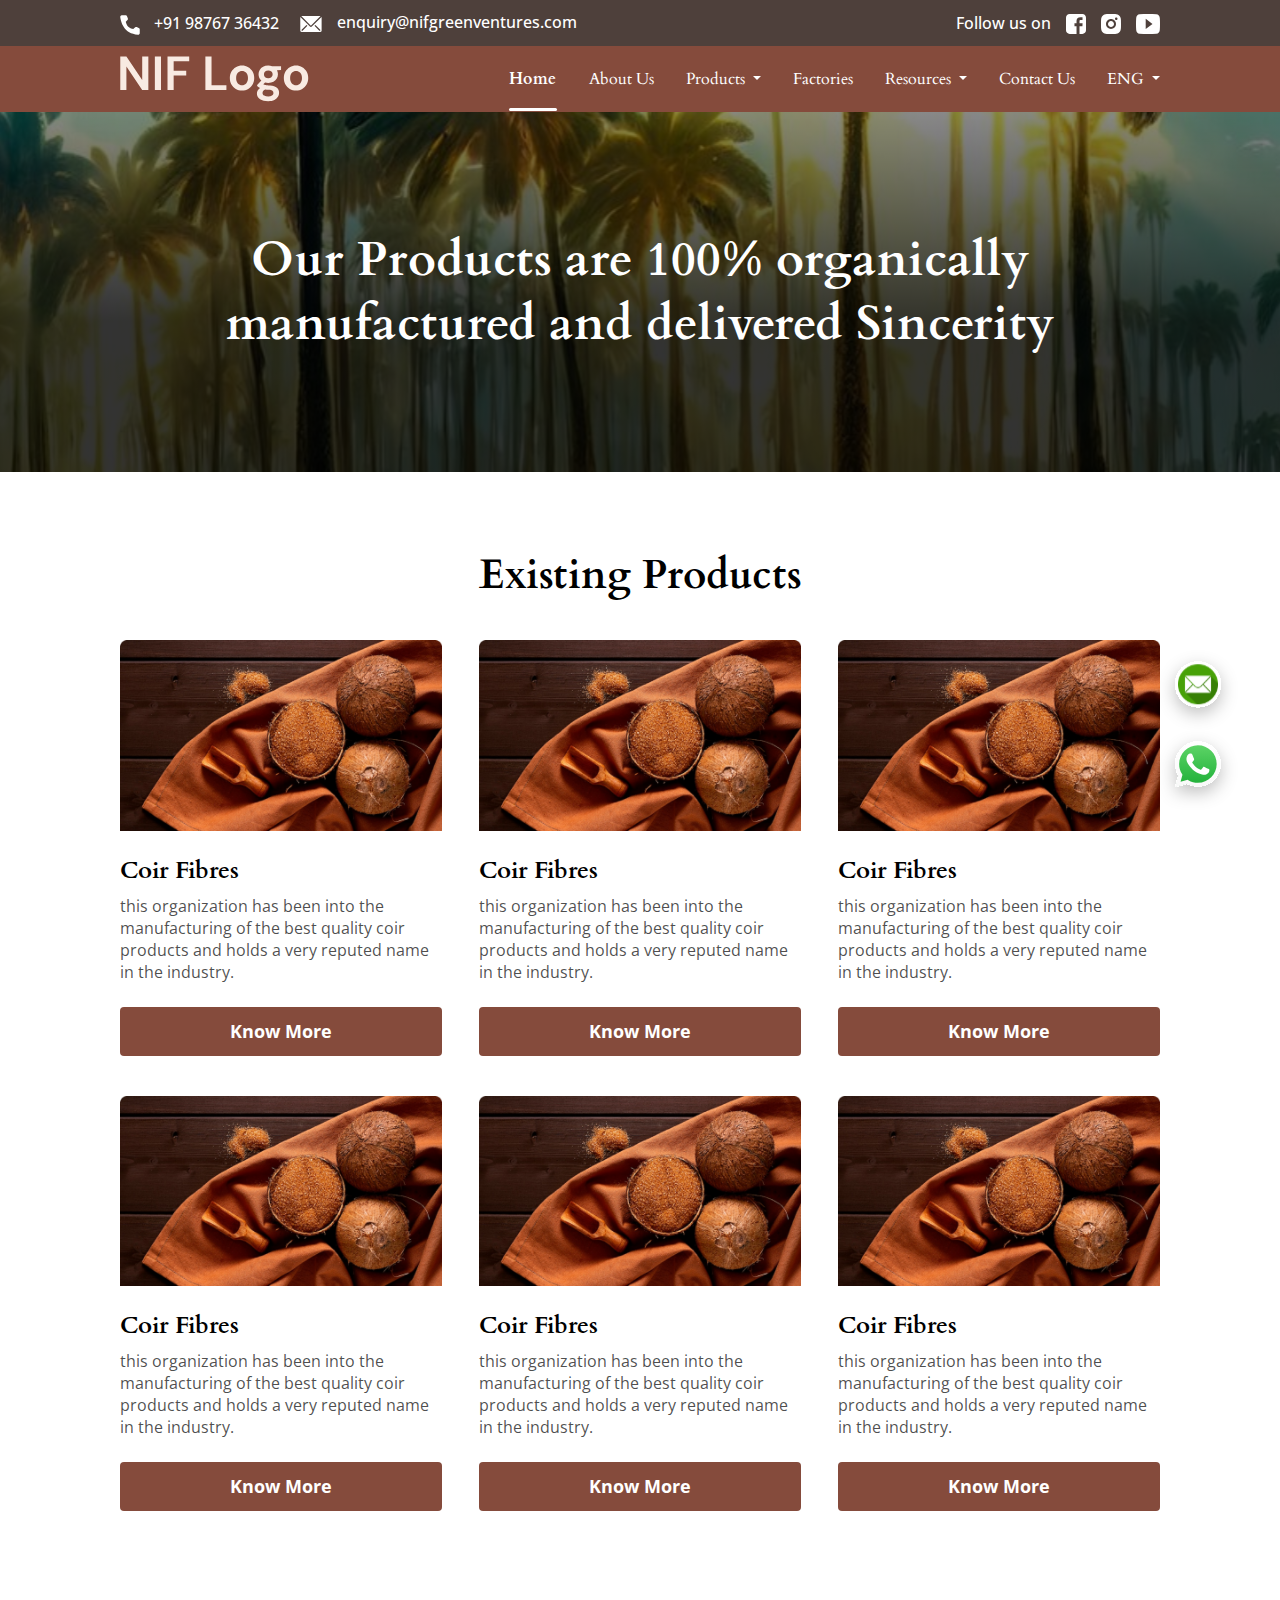
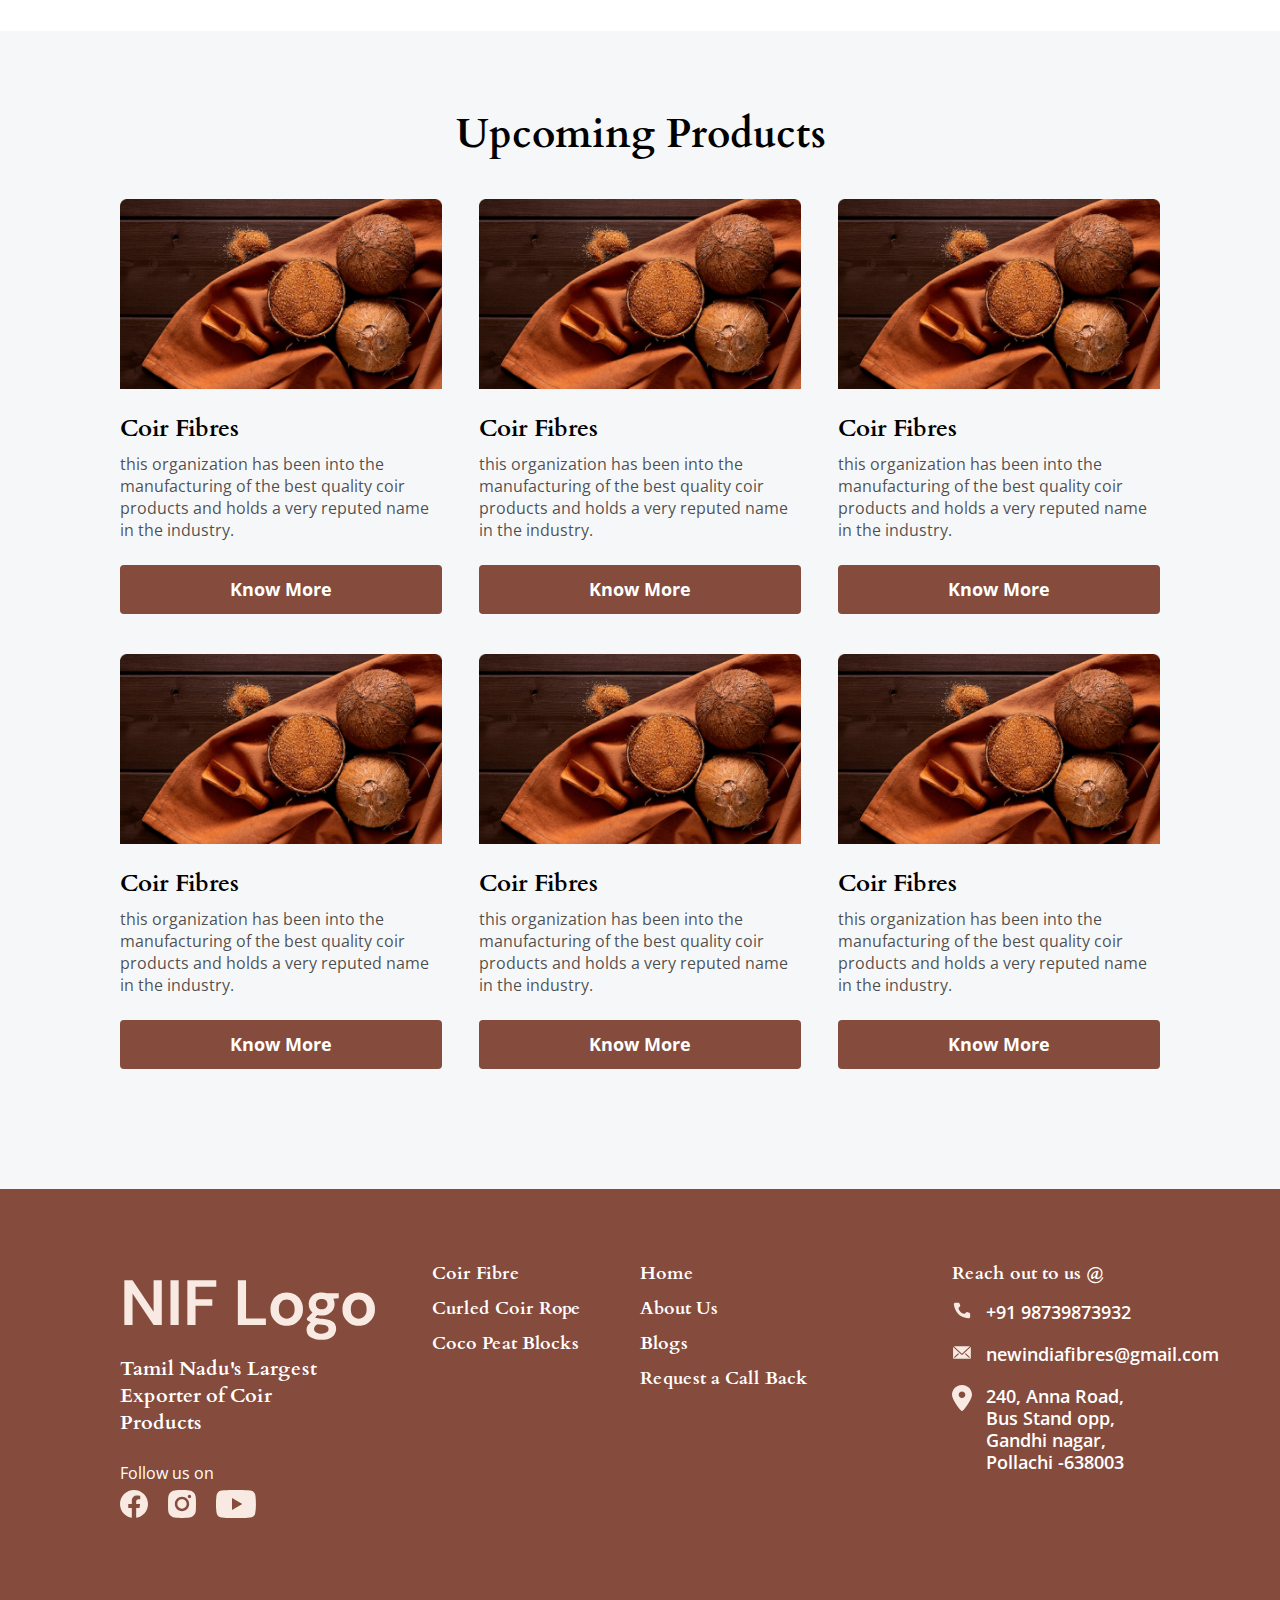
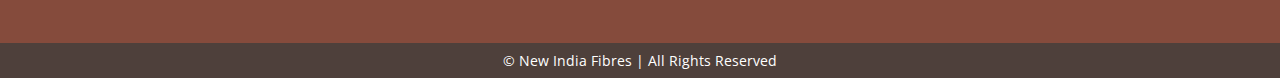
<file: product.html>
<!DOCTYPE html>
<html lang="en">
  <head>
    <meta charset="UTF-8" />
    <meta http-equiv="X-UA-Compatible" content="IE=edge" />
    <meta name="viewport" content="width=device-width, initial-scale=1.0" />
    <link rel="preconnect" href="https://fonts.googleapis.com" />
    <link rel="preconnect" href="https://fonts.gstatic.com" crossorigin />
    <link
      href="https://fonts.googleapis.com/css2?family=Cardo:wght@400;700&family=Josefin+Sans:wght@400;500;600;700&family=Open+Sans:wght@300;400;500;600;700;800&display=swap"
      rel="stylesheet"
    />
    <link rel="stylesheet" href="./assets/css/bootstrap.min.css" />
    <link rel="stylesheet" href="./assets/css/style.css" />
    <link rel="stylesheet" href="./assets/css/contact.css" />
    <link rel="stylesheet" href="./assets/css/product.css" />
    <link rel="stylesheet" href="./assets/css/slick-theme.css" />
    <link rel="stylesheet" href="./assets/css/slick.css" />
    <title>Product</title>
  </head>
  <body>
    <!-- Header -->
    <div class="header">
      <div class="header-top">
        <div class="header-top-left">
          <ul>
            <li>
              <span>
                <svg
                  width="20"
                  height="20"
                  viewBox="0 0 20 20"
                  fill="none"
                  xmlns="http://www.w3.org/2000/svg"
                >
                  <path
                    d="M13.2475 14.11L14.9275 12.43C15.1538 12.2066 15.44 12.0536 15.7516 11.9897C16.0631 11.9258 16.3865 11.9537 16.6825 12.07L18.73 12.8875C19.0291 13.0089 19.2856 13.2162 19.4671 13.4831C19.6486 13.75 19.747 14.0647 19.75 14.3875V18.1375C19.7482 18.3571 19.7021 18.5741 19.6143 18.7753C19.5265 18.9766 19.3989 19.158 19.2391 19.3087C19.0793 19.4594 18.8907 19.5761 18.6847 19.652C18.4786 19.7278 18.2593 19.7612 18.04 19.75C3.69248 18.8575 0.797478 6.70753 0.249978 2.05753C0.224563 1.82918 0.247784 1.59804 0.318114 1.37931C0.388445 1.16058 0.50429 0.959225 0.658029 0.788483C0.811768 0.61774 0.999916 0.481484 1.2101 0.388679C1.42028 0.295873 1.64772 0.248621 1.87748 0.250031H5.49998C5.82324 0.250987 6.13881 0.348631 6.40612 0.530403C6.67344 0.712174 6.88025 0.96976 6.99998 1.27003L7.81748 3.31753C7.93767 3.61233 7.96833 3.93601 7.90564 4.24814C7.84295 4.56027 7.68968 4.847 7.46498 5.07253L5.78498 6.75253C5.78498 6.75253 6.75248 13.3 13.2475 14.11Z"
                    fill="white"
                  />
                </svg>
              </span>
              <label> +91 98767 36432 </label>
            </li>
            <li>
              <span>
                <svg
                  width="24"
                  height="24"
                  viewBox="0 0 24 24"
                  fill="none"
                  xmlns="http://www.w3.org/2000/svg"
                >
                  <g clip-path="url(#clip0_287_787)">
                    <path
                      d="M21.5533 3.99994C21.4625 3.99058 21.3709 3.99058 21.28 3.99994H2.61334C2.49371 4.00179 2.37486 4.01972 2.26001 4.05328L11.8933 13.6466L21.5533 3.99994Z"
                      fill="white"
                    />
                    <path
                      d="M22.5404 4.92676L12.8338 14.5934C12.584 14.8418 12.246 14.9811 11.8938 14.9811C11.5415 14.9811 11.2036 14.8418 10.9538 14.5934L1.33378 5.00009C1.3042 5.10878 1.28852 5.22079 1.28711 5.33342V18.6668C1.28711 19.0204 1.42759 19.3595 1.67763 19.6096C1.92768 19.8596 2.26682 20.0001 2.62044 20.0001H21.2871C21.6407 20.0001 21.9799 19.8596 22.2299 19.6096C22.48 19.3595 22.6204 19.0204 22.6204 18.6668V5.33342C22.6151 5.19453 22.5881 5.05731 22.5404 4.92676V4.92676ZM3.53378 18.6668H2.60711V17.7134L7.45378 12.9068L8.39378 13.8468L3.53378 18.6668ZM21.2738 18.6668H20.3404L15.4804 13.8468L16.4204 12.9068L21.2671 17.7134L21.2738 18.6668Z"
                      fill="white"
                    />
                  </g>
                  <defs>
                    <clipPath id="clip0_287_787">
                      <rect width="24" height="24" fill="white" />
                    </clipPath>
                  </defs>
                </svg>

                <label> enquiry@nifgreenventures.com </label>
              </span>
            </li>
          </ul>
        </div>
        <div class="header-top-right">
          <ul>
            <li>
              <label> Follow us on </label>
            </li>
            <li>
              <span>
                <a>
                  <svg
                    width="20"
                    height="20"
                    viewBox="0 0 20 20"
                    fill="none"
                    xmlns="http://www.w3.org/2000/svg"
                  >
                    <path
                      d="M3.65188 0C1.6289 0 0 1.6289 0 3.65188V16.3481C0 18.3711 1.6289 20 3.65188 20H10.5331V12.1813H8.46564V9.36626H10.5331V6.96126C10.5331 5.07176 11.7547 3.33688 14.5688 3.33688C15.7081 3.33688 16.5506 3.44626 16.5506 3.44626L16.4844 6.07502C16.4844 6.07502 15.6251 6.0669 14.6875 6.0669C13.6727 6.0669 13.51 6.53446 13.51 7.31066V9.36628H16.565L16.4319 12.1813H13.51V20H16.3481C18.3711 20 20 18.3711 20 16.3482V3.6519C20 1.62892 18.3711 2e-05 16.3481 2e-05H3.65186L3.65188 0Z"
                      fill="white"
                    />
                  </svg>
                </a>
              </span>
            </li>
            <li>
              <span>
                <a>
                  <svg
                    width="20"
                    height="20"
                    viewBox="0 0 20 20"
                    fill="none"
                    xmlns="http://www.w3.org/2000/svg"
                  >
                    <path
                      d="M10 0C12.717 0 13.056 0.00999994 14.122 0.0599999C15.187 0.11 15.912 0.277 16.55 0.525C17.21 0.779 17.766 1.123 18.322 1.678C18.8305 2.1779 19.224 2.78259 19.475 3.45C19.722 4.087 19.89 4.813 19.94 5.878C19.987 6.944 20 7.283 20 10C20 12.717 19.99 13.056 19.94 14.122C19.89 15.187 19.722 15.912 19.475 16.55C19.2247 17.2178 18.8311 17.8226 18.322 18.322C17.822 18.8303 17.2173 19.2238 16.55 19.475C15.913 19.722 15.187 19.89 14.122 19.94C13.056 19.987 12.717 20 10 20C7.283 20 6.944 19.99 5.878 19.94C4.813 19.89 4.088 19.722 3.45 19.475C2.78233 19.2245 2.17753 18.8309 1.678 18.322C1.16941 17.8222 0.775931 17.2175 0.525 16.55C0.277 15.913 0.11 15.187 0.0599999 14.122C0.0129999 13.056 0 12.717 0 10C0 7.283 0.00999994 6.944 0.0599999 5.878C0.11 4.812 0.277 4.088 0.525 3.45C0.775236 2.78218 1.1688 2.17732 1.678 1.678C2.17767 1.16923 2.78243 0.775729 3.45 0.525C4.088 0.277 4.812 0.11 5.878 0.0599999C6.944 0.0129999 7.283 0 10 0ZM10 5C8.67392 5 7.40215 5.52678 6.46447 6.46447C5.52678 7.40215 5 8.67392 5 10C5 11.3261 5.52678 12.5979 6.46447 13.5355C7.40215 14.4732 8.67392 15 10 15C11.3261 15 12.5979 14.4732 13.5355 13.5355C14.4732 12.5979 15 11.3261 15 10C15 8.67392 14.4732 7.40215 13.5355 6.46447C12.5979 5.52678 11.3261 5 10 5ZM16.5 4.75C16.5 4.41848 16.3683 4.10054 16.1339 3.86612C15.8995 3.6317 15.5815 3.5 15.25 3.5C14.9185 3.5 14.6005 3.6317 14.3661 3.86612C14.1317 4.10054 14 4.41848 14 4.75C14 5.08152 14.1317 5.39946 14.3661 5.63388C14.6005 5.8683 14.9185 6 15.25 6C15.5815 6 15.8995 5.8683 16.1339 5.63388C16.3683 5.39946 16.5 5.08152 16.5 4.75ZM10 7C10.7956 7 11.5587 7.31607 12.1213 7.87868C12.6839 8.44129 13 9.20435 13 10C13 10.7956 12.6839 11.5587 12.1213 12.1213C11.5587 12.6839 10.7956 13 10 13C9.20435 13 8.44129 12.6839 7.87868 12.1213C7.31607 11.5587 7 10.7956 7 10C7 9.20435 7.31607 8.44129 7.87868 7.87868C8.44129 7.31607 9.20435 7 10 7Z"
                      fill="white"
                    />
                  </svg>
                </a>
              </span>
            </li>
            <li>
              <span>
                <a>
                  <svg
                    width="24"
                    height="20"
                    viewBox="0 0 24 20"
                    fill="none"
                    xmlns="http://www.w3.org/2000/svg"
                  >
                    <path
                      d="M23.8423 4.41603C23.8423 2.07234 22.2907 0.186974 20.3735 0.186974C17.7767 0.0520817 15.1282 0 12.4217 0H11.5779C8.87792 0 6.2248 0.0520818 3.62792 0.187495C1.71542 0.187495 0.163859 2.08328 0.163859 4.42696C0.0466718 6.28056 -0.00301573 8.13467 -0.000203231 9.98879C-0.00489073 11.8429 0.0482343 13.6988 0.159172 15.5563C0.159172 17.9 1.71073 19.801 3.62323 19.801C6.35136 19.9416 9.1498 20.0041 11.9951 19.9989C14.8451 20.0094 17.6357 19.9434 20.367 19.801C22.2842 19.801 23.8357 17.9 23.8357 15.5563C23.9482 13.697 23.9998 11.8429 23.9951 9.98358C24.0057 8.12947 23.9548 6.27361 23.8423 4.41603ZM9.70292 15.098V4.86393L16.4998 9.97837L9.70292 15.098Z"
                      fill="white"
                    />
                  </svg>
                </a>
              </span>
            </li>
          </ul>
        </div>
      </div>

      <nav class="navbar navbar-expand-md navbar-light">
        <svg
          width="189"
          height="46"
          viewBox="0 0 189 46"
          fill="#fff"
          xmlns="http://www.w3.org/2000/svg"
        >
          <path
            d="M0.264 34V0.399998H6.408L22.2 24.064V0.399998H28.344V34H22.2L6.408 10.384V34H0.264ZM34.8578 34V0.399998H41.0018V34H34.8578ZM47.514 34V0.399998H69.21V5.344H53.658V14.752H66.234V19.6H53.658V34H47.514ZM85.389 34V0.399998H91.533V29.2H106.413V34H85.389ZM122.028 34.576C119.724 34.576 117.644 34.048 115.788 32.992C113.964 31.936 112.508 30.48 111.42 28.624C110.364 26.736 109.836 24.56 109.836 22.096C109.836 19.632 110.38 17.472 111.468 15.616C112.556 13.728 114.012 12.256 115.836 11.2C117.692 10.144 119.772 9.616 122.076 9.616C124.348 9.616 126.396 10.144 128.22 11.2C130.076 12.256 131.532 13.728 132.588 15.616C133.676 17.472 134.22 19.632 134.22 22.096C134.22 24.56 133.676 26.736 132.588 28.624C131.532 30.48 130.076 31.936 128.22 32.992C126.364 34.048 124.3 34.576 122.028 34.576ZM122.028 29.248C123.628 29.248 125.02 28.656 126.204 27.472C127.388 26.256 127.98 24.464 127.98 22.096C127.98 19.728 127.388 17.952 126.204 16.768C125.02 15.552 123.644 14.944 122.076 14.944C120.444 14.944 119.036 15.552 117.852 16.768C116.7 17.952 116.124 19.728 116.124 22.096C116.124 24.464 116.7 26.256 117.852 27.472C119.036 28.656 120.428 29.248 122.028 29.248ZM148.294 26.896C147.142 26.896 146.07 26.768 145.078 26.512L143.302 28.288C143.846 28.576 144.582 28.816 145.51 29.008C146.438 29.2 147.942 29.392 150.022 29.584C153.19 29.872 155.494 30.624 156.934 31.84C158.374 33.056 159.094 34.736 159.094 36.88C159.094 38.288 158.71 39.616 157.942 40.864C157.174 42.144 155.99 43.168 154.39 43.936C152.79 44.736 150.742 45.136 148.246 45.136C144.854 45.136 142.118 44.496 140.038 43.216C137.958 41.968 136.918 40.08 136.918 37.552C136.918 35.408 137.958 33.552 140.038 31.984C139.398 31.696 138.838 31.392 138.358 31.072C137.91 30.752 137.51 30.416 137.158 30.064V28.96L141.334 24.544C139.478 22.912 138.55 20.816 138.55 18.256C138.55 16.656 138.934 15.2 139.702 13.888C140.502 12.576 141.622 11.536 143.062 10.768C144.502 10 146.246 9.616 148.294 9.616C149.638 9.616 150.886 9.808 152.038 10.192H161.062V13.936L156.982 14.224C157.622 15.44 157.942 16.784 157.942 18.256C157.942 19.856 157.558 21.312 156.79 22.624C156.022 23.936 154.902 24.976 153.43 25.744C151.99 26.512 150.278 26.896 148.294 26.896ZM148.294 22.192C149.542 22.192 150.566 21.856 151.366 21.184C152.198 20.512 152.614 19.552 152.614 18.304C152.614 17.056 152.198 16.096 151.366 15.424C150.566 14.752 149.542 14.416 148.294 14.416C146.982 14.416 145.926 14.752 145.126 15.424C144.326 16.096 143.926 17.056 143.926 18.304C143.926 19.552 144.326 20.512 145.126 21.184C145.926 21.856 146.982 22.192 148.294 22.192ZM142.534 36.928C142.534 38.112 143.078 38.992 144.166 39.568C145.286 40.176 146.646 40.48 148.246 40.48C149.782 40.48 151.03 40.16 151.99 39.52C152.95 38.912 153.43 38.08 153.43 37.024C153.43 36.16 153.11 35.44 152.47 34.864C151.862 34.288 150.63 33.936 148.774 33.808C147.462 33.712 146.246 33.568 145.126 33.376C144.198 33.888 143.526 34.448 143.11 35.056C142.726 35.664 142.534 36.288 142.534 36.928ZM176.028 34.576C173.724 34.576 171.644 34.048 169.788 32.992C167.964 31.936 166.508 30.48 165.42 28.624C164.364 26.736 163.836 24.56 163.836 22.096C163.836 19.632 164.38 17.472 165.468 15.616C166.556 13.728 168.012 12.256 169.836 11.2C171.692 10.144 173.772 9.616 176.076 9.616C178.348 9.616 180.396 10.144 182.22 11.2C184.076 12.256 185.532 13.728 186.588 15.616C187.676 17.472 188.22 19.632 188.22 22.096C188.22 24.56 187.676 26.736 186.588 28.624C185.532 30.48 184.076 31.936 182.22 32.992C180.364 34.048 178.3 34.576 176.028 34.576ZM176.028 29.248C177.628 29.248 179.02 28.656 180.204 27.472C181.388 26.256 181.98 24.464 181.98 22.096C181.98 19.728 181.388 17.952 180.204 16.768C179.02 15.552 177.644 14.944 176.076 14.944C174.444 14.944 173.036 15.552 171.852 16.768C170.7 17.952 170.124 19.728 170.124 22.096C170.124 24.464 170.7 26.256 171.852 27.472C173.036 28.656 174.428 29.248 176.028 29.248Z"
            fill="#F8EAE2"
          />
        </svg>
        <button class="navbar-toggler">
          <span class="navbar-toggler-icon"> </span>
        </button>
        <div class="collapse navbar-collapse" id="navbarTogglerDemo01">
          <ul class="navbar-nav">
            <li class="nav-item">
              <a class="nav-link active" aria-current="page" href="./index.html"
                >Home</a
              >
              <span></span>
            </li>
            <li class="nav-item">
              <a class="nav-link" href="./about.html">About Us</a>
            </li>
            <li class="nav-item dropdown">
              <a
                class="nav-link dropdown-toggle"
                href=""
                id="navbarDropdown"
                role="button"
                data-bs-toggle="dropdown"
                aria-expanded="false"
              >
                Products
              </a>
              <ul class="dropdown-menu" aria-labelledby="navbarDropdown">
                <li>
                  <a class="dropdown-item" href="./coir.html">Coir fibres</a>
                </li>
                <li><a class="dropdown-item" href="#">Curled Coir Ropes</a></li>
                <li><a class="dropdown-item" href="#">Curled Coir Ropes</a></li>
                <li><a class="dropdown-item" href="#">Curled Coir Ropes</a></li>
                <li>
                  <a class="dropdown-item" href="./product.html"
                    >View All Products</a
                  >
                </li>
              </ul>
            </li>
            <li class="nav-item">
              <a class="nav-link" aria-current="page" href="./factories.html"
                >Factories</a
              >
            </li>
            <li class="nav-item dropdown">
              <a
                class="nav-link dropdown-toggle"
                href="#"
                id="navbarDropdown"
                role="button"
                data-bs-toggle="dropdown"
                aria-expanded="false"
              >
                Resources
              </a>
              <ul class="dropdown-menu" aria-labelledby="navbarDropdown">
                <li><a class="dropdown-item" href="#">Coir fibres</a></li>
                <li><a class="dropdown-item" href="#">Curled Coir Ropes</a></li>
              </ul>
            </li>
            <li class="nav-item">
              <a class="nav-link" href="./contact.html">Contact Us</a>
            </li>
            <li class="nav-item dropdown">
              <a
                class="nav-link dropdown-toggle"
                href="#"
                id="navbarDropdown"
                role="button"
                data-bs-toggle="dropdown"
                aria-expanded="false"
              >
                ENG
              </a>
              <ul class="dropdown-menu" aria-labelledby="navbarDropdown">
                <li><a class="dropdown-item" href="#">ENG</a></li>
                <li><a class="dropdown-item" href="#">UAE</a></li>
              </ul>
            </li>
          </ul>
        </div>
      </nav>

      <nav class="mob-show mob-navbar hide">
        <div class="nav-logo">
          <img src="./assets/images/mobile-logo.svg" alt="nif-logo" />
          <img src="./assets/images/close.svg" class="close" alt="close" />
        </div>
        <ul class="main-navbar">
          <li><a href="./index.html">Home</a></li>
          <li><a href="./about.html">About us</a></li>
          <li onclick="productFunction()">
            <a>Products</a><img src="./assets/images/arrow.svg" alt="arrow" />
          </li>
          <li><a href="./factories.html">Factories</a></li>
          <li onclick="resourceFunction()">
            <a>Resources</a><img src="./assets/images/arrow.svg" alt="arrow" />
          </li>
          <li><a href="./contact.html">Contact us</a></li>
        </ul>
        <ul class="product-navbar">
          <button class="btn" onclick="closeFunction()">
            <img src="./assets/images/back.svg" alt="arrow" /> Back
          </button>
          <li><a href="./coir.html">Coir Products</a></li>
          <li><a href="">Curled Coir Ropes</a></li>
          <li><a href="">Coco Pith Blocks</a></li>
          <li><a href="">Coco Pith Blocks</a></li>
          <button class="btn">
            <a href="./product.html"> View all Products</a>

            <img src="./assets/images/arrow-right-fill.svg" alt="nav-arrow" />
          </button>
        </ul>
      </nav>
    </div>
    <!-- Sidebar icons -->

    <div class="sidebar-icons d-none d-md-block">
      <img
        src="./assets/images/up-arrow.svg"
        id="scrollTopButton"
        alt="up-arrow"
        onclick="topFunction()"
      /><img src="./assets/images/message.svg" alt="message-icon" /><img
        src="./assets/images/whatsapp.svg"
        alt="whatsapp-icon"
      />
    </div>

    <!-- Common Banner -->
    <div class="common-banner product">
      <img
        src="./assets/images/contact-header.svg"
        class="d-none d-md-block"
        alt="contact-header"
      />
      <img
        src="./assets/images/contact-mob-header.svg"
        class="d-block d-md-none"
        alt="contact-header"
      />
      <h1>
        Our Products are 100% organically manufactured and delivered Sincerity
      </h1>
    </div>

    <div class="product-body">
      <div class="product-container">
        <div class="common-padding1">
          <h2>Existing Products</h2>
          <div class="products-cards">
            <div class="products-card">
              <div class="products-card-img">
                <img src="./assets/images/product.png" />
              </div>
              <div class="products-content">
                <h4>Coir Fibres</h4>
                <p>
                  this organization has been into the manufacturing of the best
                  quality coir products and holds a very reputed name in the
                  industry.
                </p>
                <a class="btn btn-primary">Know More</a>
              </div>
            </div>
            <div class="products-card">
              <div class="products-card-img">
                <img src="./assets/images/product.png" />
              </div>
              <div class="products-content">
                <h4>Coir Fibres</h4>
                <p>
                  this organization has been into the manufacturing of the best
                  quality coir products and holds a very reputed name in the
                  industry.
                </p>
                <a class="btn btn-primary">Know More</a>
              </div>
            </div>
            <div class="products-card">
              <div class="products-card-img">
                <img src="./assets/images/product.png" />
              </div>
              <div class="products-content">
                <h4>Coir Fibres</h4>
                <p>
                  this organization has been into the manufacturing of the best
                  quality coir products and holds a very reputed name in the
                  industry.
                </p>
                <a class="btn btn-primary">Know More</a>
              </div>
            </div>
            <div class="products-card">
              <div class="products-card-img">
                <img src="./assets/images/product.png" />
              </div>
              <div class="products-content">
                <h4>Coir Fibres</h4>
                <p>
                  this organization has been into the manufacturing of the best
                  quality coir products and holds a very reputed name in the
                  industry.
                </p>
                <a class="btn btn-primary">Know More</a>
              </div>
            </div>
            <div class="products-card">
              <div class="products-card-img">
                <img src="./assets/images/product.png" />
              </div>
              <div class="products-content">
                <h4>Coir Fibres</h4>
                <p>
                  this organization has been into the manufacturing of the best
                  quality coir products and holds a very reputed name in the
                  industry.
                </p>
                <a class="btn btn-primary">Know More</a>
              </div>
            </div>
            <div class="products-card">
              <div class="products-card-img">
                <img src="./assets/images/product.png" />
              </div>
              <div class="products-content">
                <h4>Coir Fibres</h4>
                <p>
                  this organization has been into the manufacturing of the best
                  quality coir products and holds a very reputed name in the
                  industry.
                </p>
                <a class="btn btn-primary">Know More</a>
              </div>
            </div>
          </div>
        </div>
      </div>
      <div class="product-container even">
        <div class="common-padding1">
          <h2>Upcoming Products</h2>
          <div class="products-cards">
            <div class="products-card">
              <div class="products-card-img">
                <img src="./assets/images/product.png" />
              </div>
              <div class="products-content">
                <h4>Coir Fibres</h4>
                <p>
                  this organization has been into the manufacturing of the best
                  quality coir products and holds a very reputed name in the
                  industry.
                </p>
                <a class="btn btn-primary">Know More</a>
              </div>
            </div>
            <div class="products-card">
              <div class="products-card-img">
                <img src="./assets/images/product.png" />
              </div>
              <div class="products-content">
                <h4>Coir Fibres</h4>
                <p>
                  this organization has been into the manufacturing of the best
                  quality coir products and holds a very reputed name in the
                  industry.
                </p>
                <a class="btn btn-primary">Know More</a>
              </div>
            </div>
            <div class="products-card">
              <div class="products-card-img">
                <img src="./assets/images/product.png" />
              </div>
              <div class="products-content">
                <h4>Coir Fibres</h4>
                <p>
                  this organization has been into the manufacturing of the best
                  quality coir products and holds a very reputed name in the
                  industry.
                </p>
                <a class="btn btn-primary">Know More</a>
              </div>
            </div>
            <div class="products-card">
              <div class="products-card-img">
                <img src="./assets/images/product.png" />
              </div>
              <div class="products-content">
                <h4>Coir Fibres</h4>
                <p>
                  this organization has been into the manufacturing of the best
                  quality coir products and holds a very reputed name in the
                  industry.
                </p>
                <a class="btn btn-primary">Know More</a>
              </div>
            </div>
            <div class="products-card">
              <div class="products-card-img">
                <img src="./assets/images/product.png" />
              </div>
              <div class="products-content">
                <h4>Coir Fibres</h4>
                <p>
                  this organization has been into the manufacturing of the best
                  quality coir products and holds a very reputed name in the
                  industry.
                </p>
                <a class="btn btn-primary">Know More</a>
              </div>
            </div>
            <div class="products-card">
              <div class="products-card-img">
                <img src="./assets/images/product.png" />
              </div>
              <div class="products-content">
                <h4>Coir Fibres</h4>
                <p>
                  this organization has been into the manufacturing of the best
                  quality coir products and holds a very reputed name in the
                  industry.
                </p>
                <a class="btn btn-primary">Know More</a>
              </div>
            </div>
          </div>
        </div>
      </div>
    </div>

    <!-- Footer -->

    <footer>
      <div class="common-padding1">
        <div class="footer-content">
          <div class="about">
            <img class="logo" src="./assets/images/logo.svg" alt="logo" />
            <h3>Tamil Nadu's Largest Exporter of Coir Products</h3>
            <div class="social-links">
              <p>Follow us on</p>
              <div class="social-icons d-none d-md-block">
                <a href=""
                  ><img src="./assets/images/facebook.svg" alt="facebook"
                /></a>
                <a href=""
                  ><img src="./assets/images/instagram.svg" alt="instagram"
                /></a>
                <a href=""
                  ><img src="./assets/images/youtube.svg" alt="youtube"
                /></a>
              </div>
            </div>
          </div>
          <div class="product-links">
            <a href="">Coir Fibre</a>
            <a href="">Curled Coir Rope</a>
            <a href="">Coco Peat Blocks</a>
          </div>
          <div class="navigation-links">
            <a href="">Home</a>
            <a href="">About Us</a>
            <a href="">Blogs</a>
            <a href="">Request a Call Back</a>
          </div>
          <div class="contact-info">
            <h4>Reach out to us @</h4>
            <div>
              <img src="./assets/images/phone.svg" alt="phone" />
              <p>+91 98739873932</p>
            </div>
            <div>
              <img src="./assets/images/email.svg" alt="phone" />
              <p>newindiafibres@gmail.com</p>
            </div>
            <div>
              <img src="./assets/images/location.svg" alt="phone" />
              <p>
                240, Anna Road, <br />Bus Stand opp, <br />Gandhi nagar,
                <br />Pollachi -638003
              </p>
            </div>
          </div>
          <div class="social-links d-block d-md-none">
            <p>Follow us on</p>
            <div class="social-icons">
              <a href=""
                ><img src="./assets/images/facebook.svg" alt="facebook"
              /></a>
              <a href=""
                ><img src="./assets/images/instagram.svg" alt="instagram"
              /></a>
              <a href=""
                ><img src="./assets/images/youtube.svg" alt="youtube"
              /></a>
            </div>
          </div>
        </div>
      </div>
    </footer>
    <p class="copyright">&#169; New India Fibres | All Rights Reserved</p>
    <script src="./assets/js/jquery.min.js"></script>
    <script src="./assets/js/bootstrap.min.js"></script>
    <script src="./assets/js/slick.min.js"></script>
    <script src="./assets/js/script.js"></script>
    <script src="./assets/js/jquery_validate_min_js.js"></script>
  </body>
</html>
</file>
<file: assets/css/style.css>
body {
  font-family: "Cardo", serif;
}
h1,
h2,
h3,
h4,
h5,
h6,
p {
  margin-bottom: 0px;
}
.hide {
  display: none !important;
}
ul {
  list-style: none;
  margin-left: 0px;
  padding-left: 0px;
  margin-bottom: 0;
}
a {
  text-decoration: none;
}
h2 {
  text-align: center;
  font-size: 2.5rem;
  font-weight: 700;
  line-height: 3rem;
}

h3 {
  font-size: 1.75rem;
  font-weight: 700;
  line-height: 3rem;
}

p {
  font-size: 1.125rem;
  line-height: 1.375rem;
  font-family: "Open Sans", sans-serif;
}

h4 {
  font-size: 1.125rem;
  line-height: 1.375rem;
  margin-bottom: 1rem;
}

a {
  font-size: 1rem;
  line-height: 1.375rem;
  font-family: "Open Sans", sans-serif;
}
.common-padding1 {
  padding: 0px 120px;
}
section {
  padding-top: 80px;
  padding-bottom: 80px !important;
}

.btn-primary {
  padding: 11px 17.5px;
  background: #854b3c;
  color: #fff;
  font-family: "Open Sans", sans-serif;
  font-size: 1.125rem;
  border: none;
  font-weight: 700;
  border-radius: 4px;
}

.btn-primary img {
  margin-left: 12px;
  width: 16px;
  object-fit: contain;
  margin-top: -2px;
}

.btn-primary:hover {
  background: #854b3c;
}

.bg-banner {
  background: url("../images/background.svg");
  background-size: cover;
  background-repeat: no-repeat;
}

.common-padding {
  padding-top: 48px;
  padding-bottom: 48px;
}

/* header */
.navbar-collapse.collapse {
  justify-content: end;
}

.navbar-expand-md .navbar-nav {
  margin-left: auto;
}
.navbar-expand-md .navbar-nav .nav-link {
  padding: 0px;
  color: #fff;
  font-size: 16px;
  line-height: 22px;
  font-family: "Cardo";
}
.nav-item span {
  width: 100%;
  height: 3px;
  background: #fff;
  display: inline-block;
  position: absolute;
  bottom: -21px;
  border-radius: 8px;
}
.navbar-light .navbar-toggler {
  padding: 0px;
  color: transparent;
  border-color: transparent;
}
.navbar-light .navbar-nav .nav-link.active,
.navbar-light .navbar-nav .show > .nav-link {
  font-weight: 700;
  color: #fff;
}
.navbar-expand-md .navbar-nav .nav-item {
  margin-right: 32px;
  position: relative;
}
.header .dropdown-item {
  padding: 16px;
}
.header .dropdown-menu {
  padding: 0px;
}
.header .dropdown-item:hover {
  background: #fee9d9;
}
.dropdown-menu[data-bs-popper] {
  margin-top: 20px;
  width: 200px;
}
.navbar-expand-md .navbar-nav .nav-item:last-child {
  margin-right: 0px;
}
.navbar-expand-md .navbar-nav .nav-link:hover {
  color: #fff;
}
.navbar-expand-md .navbar-nav .nav-link:focus {
  color: #fff;
}

.header-top {
  background-color: #4e403b;
  display: flex;
  justify-content: space-between;
  align-items: center;
  padding: 10px 120px;
}
.header-top-left ul li {
  padding-left: 20px;
}
.header-top-left ul li label {
  padding-left: 10px;
}
.header-top-left ul li:first-child {
  padding-left: 0px;
}
.header-top ul li label {
  color: #fff;
  font-family: "Open Sans";
  font-weight: 500;
}
.header-top ul {
  display: flex;
  align-items: center;
  justify-content: space-between;
}
.header-top-right ul li {
  padding-left: 15px;
}
.header-top-right ul li a {
  cursor: pointer;
}
.header-top-right ul li:first-child {
  padding-left: 0px;
}
.navbar {
  padding: 10px 120px;
  background-color: #854b3c;
}

/* Common Banner */

.common-banner {
  position: relative;
  height: 40vh;
}

.common-banner img {
  position: absolute;
  top: 0;
  left: 0;
  width: 100%;
  height: 100%;
  object-fit: cover;
}

.common-banner h1 {
  position: absolute;
  color: #fff;
  top: 50%;
  left: 50%;
  transform: translate(-50%, -50%);
  font-size: 3rem;
  line-height: 4rem;
  font-weight: 700;
  text-align: center;
  padding-top: 86px;
  padding-bottom: 86px;
}

/* Sub Banner */

.sub-banner {
  padding-top: 62px;
  padding-bottom: 62px;
  width: 80%;
  margin: auto;
}

.sub-banner h2 {
  text-align: center;
  margin-bottom: 16px;
}

.sub-banner p {
  text-align: center;
  color: rgba(40, 61, 59, 0.7);
  font-size: 1rem;
}

/* Banner */
.banner {
  height: calc(100vh - 112px);
  position: relative;
}
.banner img {
  width: 100%;
  height: 100%;
  object-fit: cover;
}
.overlay {
  width: 100%;
  height: 100%;
  position: absolute;
  top: 0px;
  left: 0px;
  background: linear-gradient(
    180deg,
    rgba(0, 0, 0, 0) -12.33%,
    rgb(0 0 0 / 80%) 56.88%
  );
}
.overlay-mobile {
  width: 100%;
  height: 100%;
  position: absolute;
  top: 0px;
  left: 0px;
  background: linear-gradient(
    180deg,
    rgba(0, 0, 0, 0) -12.33%,
    rgb(0 0 0 / 80%) 56.88%
  );
}
.banner-content {
  position: absolute;
  right: 10%;
  top: 30%;
}
.banner-content h1 {
  font-size: 80px;
  color: #fff;
  font-weight: 700;
  line-height: 48px;
  padding-bottom: 24px;
}
.banner-container .slick-dots {
  bottom: 80px;
}
.banner-container .slick-dots .slick-active {
  background-color: #fff;
}
.banner-container .slick-dots li {
  background: #5a5a5a;
}
.banner-content h2 {
  font-size: 48px;
  color: #fff;
  font-weight: 700;
  line-height: 48px;
}
.banner-content p {
  font-size: 32px;
  color: #fff;
  font-weight: 400;
  font-style: italic;
  line-height: 48px;
}
.banner-container.slick-dotted.slick-slider {
  margin-bottom: 0px;
}
/* awards */
.awards {
  padding: 20px 0px;
  text-align: center;
}
.awards h4 {
  font-size: 24px;
  line-height: 32px;
  color: #000;
  font-weight: 700;
  padding-bottom: 10px;
}
.awards ul {
  display: flex;
  justify-content: space-between;
}
.awards ul label {
  display: block;
  font-weight: 700;
  font-size: 14px;
  line-height: 24px;
  text-align: left;
}
/* buy section */
.buy {
  display: flex;
  justify-content: space-between;
}
.facilities .buy-left {
  display: flex;
  flex-direction: column;
  justify-content: center;
}
.buy.resources {
  height: 660px;
}
.buy-left {
  padding: 100px 80px;
  background: #f6f7f8;
  width: 50%;
}
.buy-left h2 {
  font-weight: 700;
  font-size: 40px;
  line-height: 48px;
  padding-bottom: 30px;
  text-align: left;
}
.buy-left ul li {
  padding-bottom: 30px;
  display: flex;
  align-items: center;
}
.buy-left ul li:last-child {
  padding-bottom: 0px;
}
.buy-left ul li label {
  margin-left: 24px;
  font-family: "Open Sans";
}
.buy-right {
  width: 50%;
  position: relative;
}
.buy-right img {
  width: 100%;
  height: 100%;
  object-fit: cover;
}
.buy-right .overlay {
  background: linear-gradient(180deg, rgba(0, 0, 0, 0) 0%, #000000 80%);
  position: absolute;
  width: 100%;
  height: 100%;
}
.buy-right p {
  font-weight: 700;
  font-size: 30px;
  line-height: 48px;
  color: #fff;
  position: absolute;
  bottom: 40px;
  left: 40px;
  right: 20px;
}
.buy-right p label {
  font-size: 16px;
  line-height: 20px;
  font-family: "Open Sans";
  font-weight: 100;
}
.buy .slick-initialized .slick-slide {
  position: relative;
}
.buy .slick-dots {
  bottom: 24px;
}

.buy .slick-dots .slick-active {
  background-color: #fff;
}
.buy .slick-dots li {
  background: #5a5a5a;
}
/* resources */
.resources .buy-left {
  padding: 60px 48px;
}
.resources .buy-right img {
  height: 660px;
}
.resources .slick-dotted.slick-slider {
  margin-bottom: 0px;
}
.buy-left .mission {
  margin-top: 32px;
}
.buy-left .mission li {
  padding: 0px;
  margin-bottom: 16px;
}
.buy-left .mission li:last-child {
  margin-bottom: 30px;
}
.buy-left .mission li a {
  display: flex;
  justify-content: space-between;
  align-items: center;
  background-color: #fee9d9;
  width: 100%;
  padding: 4px 20px;
  cursor: pointer;
}
.buy-left .mission li label {
  font-size: 24px;
  line-height: 48px;
  margin-left: 0px;
  cursor: pointer;
}
/* our resources */
.our-resources ul {
  display: flex;
  justify-content: space-between;
  margin-top: 24px;
}
.our-resources ul li {
  display: flex;
  align-items: flex-start;
  width: 20%;
}
.our-resources ul li span {
  margin-right: 10px;
}
.our-resources ul li label {
  font-size: 40px;
  line-height: 48px;
  color: #000;
  font-weight: 700;
}
.our-resources ul li p {
  color: rgba(40, 61, 59, 0.7);
  font-weight: 400;
  font-size: 18px;
  line-height: 22px;
}

/* Countries */

.countries {
  position: relative;
}

.bg-globe {
  position: absolute;
  width: 51.063rem !important;
  object-fit: contain;
  left: 50%;
  transform: translateX(-50%);
  bottom: -15px;
}

.countries h3 {
  font-weight: 700;
  text-align: center;
  margin-bottom: 22px;
}

.countries img {
  width: 90%;
  object-fit: contain;
  margin-left: auto;
  margin-right: auto;
  display: block;
  margin-bottom: 20px;
}

.country-names {
  display: flex;
  justify-content: space-between;
}

.country-names h4 {
  font-size: 1rem;
  text-align: center;
  width: calc(100% / 6);
  font-weight: 700;
}

/* Products */

.product-button {
  margin-top: 32px;
  margin-bottom: 32px;
}

.products-btn {
  font-size: 1.75rem;
  font-weight: 700;
  color: #320101;
  opacity: 0.6;
  line-height: 3rem;
}

.products-btn img {
  display: none;
}

.products-btn.active {
  opacity: 1;
}

.products-btn:hover {
  color: #320101;
  opacity: 1;
}

.products-btn.active img {
  display: initial;
  margin-right: 15px;
  width: 2rem;
  object-fit: contain;
  margin-top: -4px;
}

.products-btn:first-child {
  margin-right: 40px;
}

.products-btn:last-child {
  margin-left: 40px;
}

.product-slider {
  display: flex;
  margin-bottom: 76px;
}

.side-frame {
  width: 40%;
}

.side-frame .item {
  position: relative;
  height: 110px;
}

.side-frame .item img {
  width: 100%;
  height: 100%;
  object-fit: cover;
}

/* .side-frame img {
  width: 100%;
  height: 110px;
  object-fit: cover;
  cursor: pointer;
} */

.side-frame-content {
  position: absolute;
  color: #fff;
  top: 50%;
  padding: 0 24px;
  width: 100%;
  transform: translateY(-50%);
  cursor: pointer;
}

.side-frame-content .header {
  display: flex;
  align-items: center;
  justify-content: space-between;
}

.side-frame-content .body {
  display: none;
}

.side-frame-content .header img {
  width: 14px;
  object-fit: contain;
}

.item.active .side-frame-content .header img {
  display: none;
}

.slider {
  width: 60%;
  height: 100%;
  margin-left: 4px;
}

.main-frame {
  position: relative;
  height: 440px;
}

.main-frame img {
  height: 440px;
  width: 100%;
  object-fit: cover;
}

.main-frame-content {
  position: absolute;
  left: 52px;
  bottom: 32px;
  margin-right: 45px;
}

.main-frame-content h3 {
  color: #fff;
  margin-bottom: 8px;
}

.main-frame-content p {
  color: #fff;
  font-size: 1.125rem;
  line-height: 1.375rem;
  margin-bottom: 22px;
}

.product-explore {
  display: flex;
  align-items: center;
}

.product-explore a {
  font-size: 1rem;
  color: #ffff;
  font-weight: 700;
}

.product-explore img {
  width: 16px;
  height: initial;
  margin-left: 18px;
}

.progressBarContainer .progressBar {
  position: absolute;
  bottom: 0;
  width: 100%;
  height: 6px;
  background-color: #5c5c5c;
  display: block;
}

.progressBarContainer .inProgress {
  background-color: #069e2d;
  width: 0%;
  height: 6px;
}

/* Order */

.product-order {
  background: #f6f7f8;
}

.order-cards {
  margin-top: 32px;
  margin-bottom: 48px;
}

.order-cards .card {
  padding: 40px 18px;
  border: none;
  width: calc(100% / 4 - 18px);
  border-radius: 12px;
  margin-left: 18px;
  margin-right: 18px;
}

.order-cards .card img {
  width: 79px;
  margin-bottom: 16px;
  object-fit: contain;
}

.order-cards .card h3 {
  font-size: 1.25rem;
  line-height: 2rem;
  margin-bottom: 8px;
  color: #2a2a2a;
}

.order-cards .card p {
  font-size: 1rem;
  color: rgba(42, 42, 42, 0.7);
  line-height: 1.5rem;
}

.order-cards .count {
  font-size: 5.938rem;
  color: #ebffde;
  position: absolute;
  opacity: 0.7;
  top: -16px;
  right: 8px;
  font-family: "Josefin Sans";
  font-weight: 700;
}

.product-order .btn-primary {
  padding-left: 37.5px;
  padding-right: 37.5px;
}

/* Delivery Partners */

.delivery-partners h3 {
  margin-bottom: 14px;
  text-align: center;
}

.partner-logos {
  display: flex;
  justify-content: space-between !important;
}

.partner-logos img {
  width: 90% !important;
  object-fit: contain;
  display: block;
  margin: auto;
}

/* Testimonials */

.testimonial-row {
  display: flex !important;
  justify-content: space-between;
  align-items: center;
  margin-top: 48px;
}

.testimonial-row img {
  width: 34.563rem;
  object-fit: contain;
  margin-right: 24px;
}

.testimonial-content {
  background: #ffffff;
  border: 1px solid rgba(0, 0, 0, 0.1);
  border-radius: 32px 0px;
  padding: 32px;
  position: relative;
}

.testimonial-content img {
  width: 72px;
  top: 0;
  right: 0;
  margin-right: 0;
  position: absolute;
}

.testimonial-content p {
  color: rgba(40, 61, 59, 0.7);
}

.slick-dots {
  margin-top: 24px;
}

.slick-dots li {
  width: 16px;
  height: 16px;
  border-radius: 50%;
  background: #a8a8a8;
  margin: 0 8px;
}

.slick-dots .slick-active {
  background: #000000;
}

/* Footer */

Footer {
  padding-top: 74px;
  padding-bottom: 125px;
  background: #854b3c;
}

.footer-content {
  display: flex;
}

.footer-content .about {
  margin-right: 10%;
}

.footer-content .contact-info {
  margin-left: 10%;
}

.footer-content .about,
.footer-content .contact-info,
.footer-content .navigation-links,
.footer-content .product-links {
  width: 20%;
}

.footer-content .logo {
  width: 259px;
  object-fit: contain;
  cursor: pointer;
  margin-bottom: 12px;
}

.footer-content h3 {
  color: #fff;
  font-size: 1.25rem;
  line-height: 1.688rem;
  font-weight: 700;
}

.footer-content .about h3 {
  margin-bottom: 26px;
}

.social-links p {
  font-size: 1rem;
  margin-bottom: 6px;
  color: #fff;
}

.footer-content .social-icons a {
  display: initial;
}

.footer-content .social-icons img {
  height: 28px;
  margin-right: 16px;
  object-fit: cover;
}

.footer-content .product-links a,
.footer-content .navigation-links a {
  font-size: 1.125rem;
  margin-bottom: 13px;
  color: #fff;
  font-weight: 700;
  display: block;
  font-family: "Cardo", serif;
}

.footer-content .product-links a:hover,
.footer-content .navigation-links a:hover {
  text-decoration: underline;
}

.footer-content .contact-info h4 {
  margin-bottom: 16px;
  color: #fff;
  font-weight: 700;
}

.footer-content .contact-info div {
  display: flex;
  align-items: flex-start;
  margin-bottom: 20px;
}

.footer-content .contact-info div img {
  width: 19.51px;
  margin-right: 14.25px;
  object-fit: contain;
}

.footer-content .contact-info div p {
  color: #fff;
  font-weight: 600;
}

.copyright {
  font-size: 0.875rem;
  background: #4e403b;
  text-align: center;
  padding-top: 7px;
  padding-bottom: 6px;
  color: #fff;
}
.mob-hide {
  display: block;
}
.mob-show {
  display: none;
}
.navbar-light .navbar-toggler-icon {
  background-image: url(../images/header.svg);
}
/* Mobile-navbar*/
.mob-navbar {
  width: 80%;
  position: absolute;
  top: 0;
  bottom: 0;
  z-index: 111111111111111;
  background-color: #fff;
}

.mob-navbar ul li {
  display: flex;
  padding: 16px;
  border-bottom: 1px solid #e7e7e7;
  justify-content: space-between;
}

.mob-navbar ul li img {
  width: 16px;
  object-fit: contain;
}

.mob-navbar ul li a {
  display: flex;
  align-items: center;
  text-decoration: none;
  color: #505052;
  font-size: 16px;
  font-family: "Cardo";
}
.mob-navbar .product-navbar li {
  border-bottom: none;
}
.product-navbar .btn:last-child {
  font-weight: 700;
  font-size: 14px;
  line-height: 19px;
  font-family: "Open Sans";
  color: #854b3c;
}
.product-navbar .btn:first-child {
  display: flex;
  align-items: center;
}
.product-navbar .btn:first-child img {
  margin-right: 10px;
}
.product-navbar .btn:last-child img {
  margin-left: 10px;
}
.mob-navbar ul li:hover {
  background: #fee9d9;
}

.nav-logo {
  display: flex;
  padding: 16px;
  border-bottom: 1px solid #e7e7e7;
  justify-content: space-between;
}

.nav-logo img:first-child {
  width: 129px;
  object-fit: contain;
}

.nav-logo img:last-child {
  width: 13px;
  object-fit: contain;
}

.product-navbar {
  display: none;
}
/* Sidebar icons */

.sidebar-icons {
  position: fixed;
  z-index: 11111;
  right: 42.5px;
  bottom: 10%;
}

.sidebar-icons img {
  cursor: pointer;
  display: block;
  width: 80px;
  height: 80px;
}

.sidebar-icons img:first-child {
  visibility: hidden;
}
.product-navbar .btn a {
  color: #854b3c;
}
.btn-check:focus + .btn,
.btn:focus {
  box-shadow: unset;
}
.btn.btn-primary a {
  color: #fff;
}
.btn-check:active + .btn-primary,
.btn-check:checked + .btn-primary,
.btn-primary.active,
.btn-primary:active,
.show > .btn-primary.dropdown-toggle {
  background: #854b3c;
  border-color: #854b3c;
}
.btn-check:focus + .btn-primary,
.btn-primary:focus {
  background: #854b3c;
  border-color: #854b3c;
}
.btn:focus-visible {
  outline: 0px;
}
/* Responsive */
@media only screen and (max-width: 1200px) {
  .header-top {
    padding: 10px 60px;
  }
  .common-banner {
    height: 25vh;
  }
  .common-banner h1 {
    width: 90%;
  }
  .sub-banner {
    padding-top: 62px !important;
    padding-bottom: 62px !important;
  }
  .navbar {
    padding: 10px 60px;
  }
  .common-padding1 {
    padding: 0px 60px;
  }
  .buy-left {
    padding: 80px 60px;
  }
  .our-resources ul li p {
    font-size: 15px;
    line-height: 20px;
  }
  .our-resources ul li label {
    font-size: 30px;
  }
  .our-resources span img {
    width: 30px;
  }
  .buy-left .mission li label {
    font-size: 18px;
    line-height: 30px;
  }
  .buy-right p {
    bottom: 60px;
  }
  .buy-left h2 {
    padding-bottom: 10px;
  }
  .banner-container .slick-dots {
    bottom: 40px;
  }
  .banner-content h1 {
    font-size: 48px;
    line-height: 30px;
  }
  .banner-content h2 {
    font-size: 36px;
    line-height: 30px;
  }
  .banner-content p {
    font-size: 26px;
  }
}

@media only screen and (max-width: 992px) {
  .common-padding1 {
    padding: 0px 40px;
  }

  .header-top {
    padding: 10px 40px;
  }
  .navbar {
    padding: 10px 40px;
  }
  .navbar svg {
    width: 100px;
  }
  .navbar-expand-md .navbar-nav .nav-link {
    font-size: 13px;
  }
  .header-top ul li label {
    font-size: 14px;
    padding-left: 5px;
  }
  .header .dropdown-item {
    padding: 12px;
    font-size: 14px;
  }
  .buy-left {
    padding: 40px;
  }
  .buy-left h2 {
    font-size: 30px;
  }
  .buy-left ul li label {
    font-size: 14px;
  }
  .buy-right p {
    font-size: 24px;
    line-height: 30px;
  }
  .awards ul {
    justify-content: center;
  }
  .resources .buy-left {
    padding: 40px 30px;
  }
  p {
    font-size: 16px;
  }

  .buy-left .mission li {
    margin-bottom: 8px;
  }
  footer {
    padding-top: 60px;
    padding-bottom: 60px;
  }
  /* Countries */
  .bg-globe {
    width: 100% !important;
  }

  .side-frame-content .header h3 {
    font-size: 1.25rem;
  }

  /* Order */

  .order-cards .card {
    margin-bottom: 30px;
  }

  .product-order .btn-primary {
    margin-top: 30px;
  }

  /* Delivery Partners */
  .partner-logos img {
    margin-bottom: 30px;
  }

  /* Testimonials */

  .testimonial-row,
  .testimonial-row img {
    display: block !important;
    width: 100%;
  }

  .testimonial-row img {
    margin-bottom: 24px;
  }

  .testimonial-content img {
    width: 56px;
    top: 6px;
  }

  .testimonial-content {
    margin-bottom: 16px;
  }

  /* Footer */

  .footer-content {
    display: flex;
    flex-wrap: wrap;
    flex-direction: column;
  }

  .footer-content .product-links a:last-child,
  .footer-content .navigation-links a:last-child {
    margin-bottom: 20px;
  }

  .footer-content .about,
  .footer-content .product-links,
  .footer-content .navigation-links,
  .footer-content .contact-info {
    width: 100%;
  }

  .footer-content .product-links {
    order: 1;
    border-bottom: 1px solid rgba(255, 255, 255, 0.5);
  }

  .footer-content .navigation-links {
    padding-top: 26px;
    order: 2;
    border-bottom: 1px solid rgba(255, 255, 255, 0.5);
  }

  .footer-content .contact-info {
    order: 4;
    margin-left: 0;
    padding-top: 26px;
  }

  .footer-content .about {
    padding-top: 26px;
    order: 3;
  }

  .footer-content .social-links {
    width: 100% !important;
  }

  .footer-content .social-links {
    order: 5;
  }
  h2 {
    font-size: 28px;
    line-height: 30px;
  }
}

@media only screen and (max-width: 767px) {
  .common-banner {
    height: 260px;
  }

  .common-banner h1 {
    transform: initial;
    left: 16px;
    bottom: 30px;
    top: initial;
    font-size: 32px;
    line-height: 42px;
    padding: 0;
    text-align: left;
  }

  /* Sub Banner */

  .sub-banner {
    padding-top: 32px !important;
    padding-bottom: 32px !important;
    width: 100%;
  }

  .sub-banner h2 {
    font-size: 28px;
    text-align: left !important;
  }

  .sub-banner p {
    font-size: 14px;
    line-height: 22px;
    text-align: left !important;
  }

  .btn-primary {
    font-size: 16px;
    width: 100%;
  }
  .header-top {
    padding: 10px 16px;
    flex-direction: column;
    align-items: flex-start;
  }
  .buy .slick-initialized .slick-slide {
    height: 300px;
  }
  .navbar {
    padding: 0px 16px;
    margin-top: -5px;
  }
  .awards h4 {
    font-size: 18px;
  }
  .banner-content {
    position: absolute;
    right: auto;
    bottom: 20%;
    left: 16px;
    top: auto;
  }
  .header-top-right {
    display: none;
  }
  .banner {
    height: calc(100vh - 112px) !important;
  }
  .header-top .header-top-left ul {
    flex-direction: column;
    align-items: flex-start;
  }
  .header-top-left ul li {
    padding-left: 0px;
  }
  .banner-content h2 {
    font-size: 30px;
    line-height: 30px;
    text-align: left;
    width: 90%;
  }
  .buy {
    flex-direction: column-reverse;
  }
  .facilities.odd {
    flex-direction: column;
  }
  .buy-right {
    width: 100%;
  }
  .buy-right p {
    font-size: 20px;
    line-height: 28px;
    bottom: 40px;
    left: 16px;
  }
  .buy .slick-dots {
    bottom: 16px;
  }
  .buy-left {
    width: 100%;
    padding: 16px;
  }
  .buy-left h2 {
    font-size: 28px;
  }
  .resources .buy-left {
    padding: 16px;
  }
  .buy.resources {
    height: auto;
    flex-direction: column;
  }
  .mob-hide {
    display: none;
  }
  .mob-show {
    display: block;
  }
  .our-resources ul li {
    width: 50%;
    margin-bottom: 16px;
  }
  .our-resources ul li:last-child {
    margin-bottom: 0px;
  }
  .our-resources ul {
    flex-wrap: wrap;
  }
  .our-resources ul li p {
    font-size: 14px;
  }
  .resources .buy-right img {
    height: 100%;
  }
  .buy-right p label {
    font-size: 12px;
    line-height: 18px;
  }
  .common-padding1 {
    padding: 0px 16px;
  }
  .awards img {
    width: 100%;
  }
  section {
    padding-top: 46px;
    padding-bottom: 48px !important;
  }

  h2 {
    font-size: 24px;
    line-height: 36px;
  }

  h3 {
    font-size: 20px;
    line-height: 28px;
  }

  h4 {
    font-size: 16px;
    line-height: 24px;
  }

  .common-padding {
    padding-top: 24px;
    padding-bottom: 44px !important;
  }

  .slick-dots li {
    width: 12px !important;
    height: 12px !important;
  }

  .countries .container,
  .products .container,
  .delivery-partners .container,
  .testimonials .container,
  Footer .container {
    padding-left: 16px;
    padding-right: 16px;
  }

  /* Countries */

  .countries.common-padding {
    padding-bottom: 24px !important;
  }

  .countries img {
    width: 80%;
    margin-bottom: 12px;
  }

  .countries-row {
    margin-bottom: 20px;
  }

  .countries-row:last-child {
    margin-bottom: 0;
  }

  .country-names h4 {
    width: calc(100% / 3);
    font-size: 12px;
  }

  .bg-globe {
    width: 100% !important;
  }

  /* Product */

  .product-slider {
    margin-bottom: 230px;
  }

  .product-slider .slider {
    display: none;
  }

  .side-frame {
    width: 100%;
  }

  .product-button {
    margin-top: 20px;
    margin-bottom: 20px;
    display: flex;
    justify-content: space-between;
  }

  .products-btn {
    font-size: 20px;
  }

  .products-btn span {
    display: none;
  }

  .products-btn.active img {
    width: 24px;
    margin-right: 8px;
  }

  .products-btn:first-child {
    margin-right: 0;
  }

  .products-btn:last-child {
    margin-left: 0;
  }

  .progressBarContainer .progressBar {
    display: none;
  }

  .progressBarContainer .item.active .progressBar {
    display: block;
  }

  .side-frame-content {
    padding: 0 15px;
  }

  .side-frame-content .header img {
    transform: rotate(90deg);
  }

  .side-frame .item {
    height: 64px;
  }

  .side-frame .item.active {
    height: 100%;
  }

  .side-frame .item.active img,
  .side-frame .item img {
    height: 100%;
  }

  .side-frame .item.active .side-frame-content .body {
    display: block;
  }

  .body p {
    font-size: 14px;
    line-height: 22px;
    margin-bottom: 16px;
  }

  .side-frame .item.active .side-frame-content .header h3 {
    margin-bottom: 8px;
    font-size: 24px;
  }

  .side-frame .item .side-frame-content .header img {
    width: 9px;
  }

  .side-frame .item.active .side-frame-content {
    top: initial;
    transform: none;
    bottom: 22px;
  }

  .product-explore img {
    width: 16px !important;
  }

  /* Order Cards */

  .order-cards {
    display: block;
    margin-top: 24px;
    margin-bottom: 24px !important;
  }

  .order-cards .card {
    margin-bottom: 64px;
  }

  .order-cards .card img {
    width: 55px;
  }

  .other-cards .card h3 {
    font-size: 18px;
    line-height: 28px;
  }

  .otder-cards .card p {
    font-size: 14px;
    line-height: 24px;
  }

  .order-cards .slick-dots {
    bottom: 0;
  }

  .order-cards .slick-prev,
  .order-cards .slick-next {
    display: none !important;
  }

  /* Delivery Partners */

  .partner-logos img {
    margin-right: 16px !important;
    margin-bottom: 24px !important;
  }

  /* Testimonials */
  .testimonials h2 {
    margin-bottom: -30px;
    width: 90%;
    margin-left: auto;
    margin-right: auto;
  }

  .testimonial-row,
  .testimonial-row img {
    display: block !important;
    width: 100%;
  }

  .testimonial-row img {
    margin-bottom: 24px;
  }

  .testimonial-content {
    margin-bottom: 16px;
    padding: 16px;
  }

  .testimonial-content img {
    width: 56px;
    top: 6px;
  }

  .testimonial-content h3 {
    font-size: 24px;
    margin-bottom: 10px;
  }

  .testimonial-content h4 {
    margin-bottom: 16px;
  }

  .testimonial-content p {
    font-size: 16px;
  }

  /* Footer */

  Footer {
    padding-top: 40px !important;
    padding-bottom: 40px !important;
  }

  .footer-content {
    display: flex;
    flex-wrap: wrap;
    flex-direction: column;
  }

  .footer-content .logo {
    width: 162px;
  }

  .footer-content h3 {
    font-size: 18px;
  }

  .footer-content .product-links a,
  .footer-content .navigation-links a {
    font-size: 16px;
  }

  .footer-content .product-links a:last-child,
  .footer-content .navigation-links a:last-child {
    margin-bottom: 20px;
  }

  .footer-content .about,
  .footer-content .product-links,
  .footer-content .navigation-links,
  .footer-content .contact-info {
    width: 100%;
  }

  .footer-content .product-links {
    order: 1;
    border-bottom: 1px solid rgba(255, 255, 255, 0.5);
  }

  .footer-content .navigation-links {
    padding-top: 26px;
    order: 2;
    border-bottom: 1px solid rgba(255, 255, 255, 0.5);
  }

  .footer-content .contact-info {
    order: 4;
    margin-left: 0;
    padding-top: 26px;
  }

  .footer-content .about {
    padding-top: 26px;
    order: 3;
  }

  .footer-content .contact-info p {
    font-size: 16px;
  }

  .footer-content .social-links {
    width: 100% !important;
  }

  .footer-content .social-links {
    order: 5;
  }
}

@media only screen and (max-width: 300px) {
  .side-frame .item {
    height: 100px;
  }
}
</file>
<file: assets/css/contact.css>
.contact-body {
  margin-top: 36px;
  margin-bottom: 80px;
  display: flex;
  justify-content: space-between;
}

.contact-reach {
  width: 48%;
}

.contact-reach h2 {
  font-size: 2.5rem;
  text-align: left;
  padding-bottom: 16px;
  border-bottom: 1px solid #e7e7e7;
}

.contact-reach .contact-info {
  padding-top: 16px;
  padding-bottom: 24px;
  border-bottom: 1px solid #e7e7e7;
}

.contact-reach .contact-info div {
  display: flex;
}
.contact-reach .contact-info div div {
  padding: 14px;
  background: #854b3c;
  border-radius: 4px;
  margin-right: 24px;
  height: 48px;
  margin-bottom: 24px;
}

.contact-reach .contact-info img {
  width: 19px;
  object-fit: contain;
}

.contact-map {
  padding-top: 16px;
}

.contact-map img {
  width: 100%;
  height: 176px;
  object-fit: cover;
}
.contact-form {
  background: #f6f7f8;
  border: 1px solid #e7e7e7;
  box-shadow: 0px 16px 30px rgba(42, 42, 42, 0.15);
  border-radius: 8px;
  padding: 32px;
  border-bottom: 8px solid #854b3c;
}
.contact-form h2 {
  font-weight: 700;
  font-size: 36px;
  line-height: 49px;
  color: #2a2a2a;
  padding-bottom: 16px;
}
.custom-input {
  padding-bottom: 24px;
}
.custom-input label {
  display: block;
  font-weight: 400;
  font-size: 14px;
  line-height: 19px;
  font-family: "Open Sans";
  opacity: 0.7;
  color: #7d7d7d;
  padding-bottom: 4px;
}
.custom-input input {
  background: #ffffff;
  border: 1px solid #e7e7e7;
  border-radius: 4px;
  padding: 11px 16px;
  outline: none;
  font-size: 16px;
  width: 100%;
}
.custom-input textarea {
  background: #ffffff;
  border: 1px solid #e7e7e7;
  border-radius: 4px;
  padding: 11px 16px;
  outline: none;
  font-size: 16px;
  width: 100%;
  resize: none;
}
.custom-container {
  display: flex;
  justify-content: space-between;
}
.custom-container .custom-input {
  width: 49%;
}
.contact-form .btn-primary {
  width: 100%;
}
@media only screen and (max-width: 767px) {
  .contact-reach {
    width: 100%;
  }

  .contact-body {
    margin-top: 32px;
    margin-bottom: 48px;
    flex-direction: column-reverse;
  }

  .contact-reach h2 {
    font-size: 36px;
  }
  .custom-container .custom-input {
    width: 100%;
  }
  .custom-container {
    flex-direction: column;
  }
  .contact-form h2 {
    font-size: 24px;
    line-height: 32px;
  }
  .contact-form {
    padding: 16px;
    margin-bottom: 60px;
  }
}
</file>
<file: assets/css/product.css>
.common-banner.product h1 {
  width: 65%;
}
.product-container {
  padding: 80px 0px;
}
.product-container.even {
  background: #f6f7f8;
}
.product-body h2 {
  font-weight: 700;
  font-size: 40px;
  line-height: 48px;
  color: #000000;
  padding-bottom: 40px;
}
.products-cards {
  display: flex;
  justify-content: space-between;
  flex-wrap: wrap;
}
.products-cards img {
  width: 100%;
  height: 100%;
}
.products-card {
  width: 31%;
  padding-bottom: 40px;
}
.products-content {
  padding-top: 24px;
}
.products-content h4 {
  font-weight: 700;
  font-size: 24px;
  line-height: 32px;
  color: #000000;
  padding-bottom: 8px;
  margin-bottom: 0px;
}
.products-content p {
  font-family: "Open Sans";
  font-weight: 400;
  font-size: 16px;
  line-height: 22px;
  color: rgba(0, 0, 0, 0.7);
  padding-bottom: 24px;
}
.products-content a {
  width: 100%;
}
/* Responsive */
@media only screen and (max-width: 1200px) {
  .common-banner.product h1 {
    font-size: 30px;
    line-height: 40px;
  }
  .product-container {
    padding: 60px 0px;
  }
}
@media only screen and (max-width: 991px) {
  .products-card {
    width: 48%;
  }
}
@media only screen and (max-width: 767px) {
  .common-banner.product h1 {
    width: 85%;
  }
  .product-container {
    padding: 24px 0px;
    padding-bottom: 48px;
  }
  .product-body h2 {
    font-size: 28px;
    line-height: 48px;
    padding-bottom: 24px;
  }
  .products-cards {
    flex-direction: column;
  }
  .products-card {
    width: 100%;
    padding-bottom: 0px;
  }
  .product-body .slick-dots {
    bottom: -40px;
  }
}
</file>
